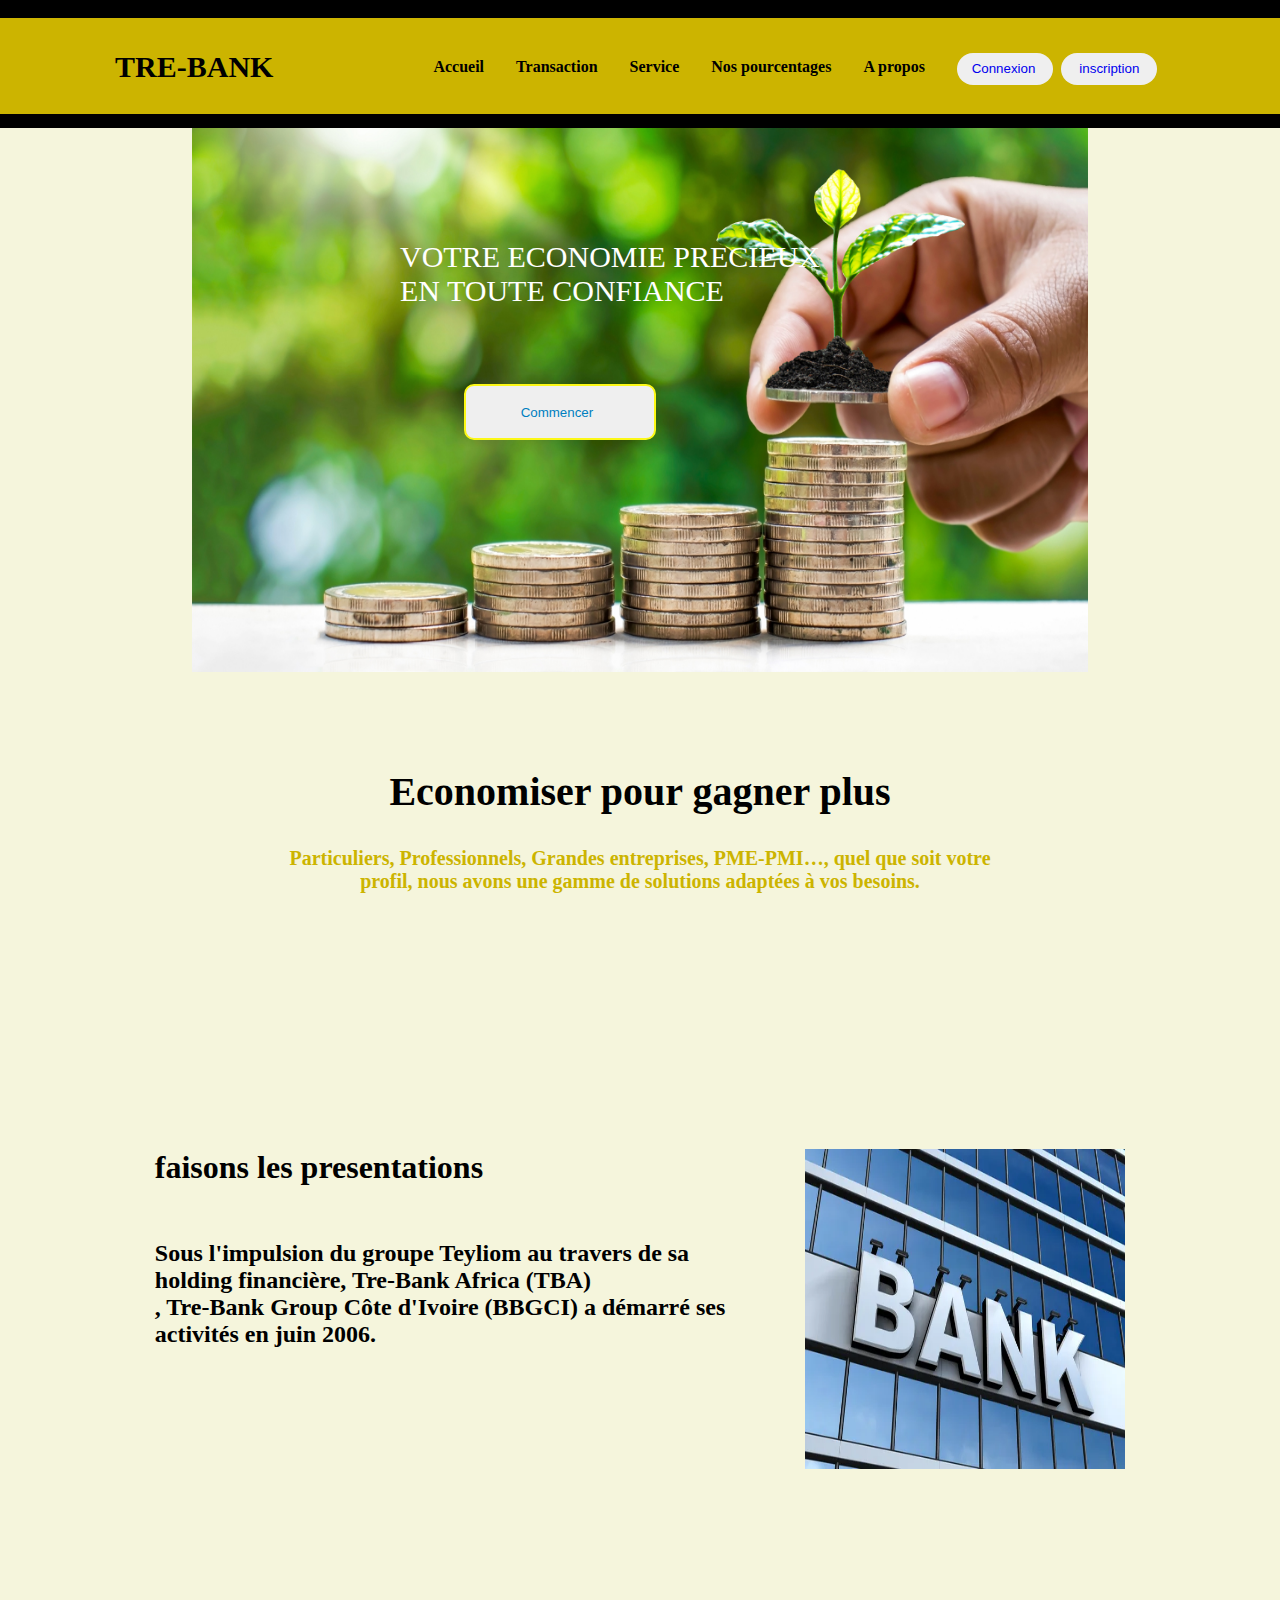
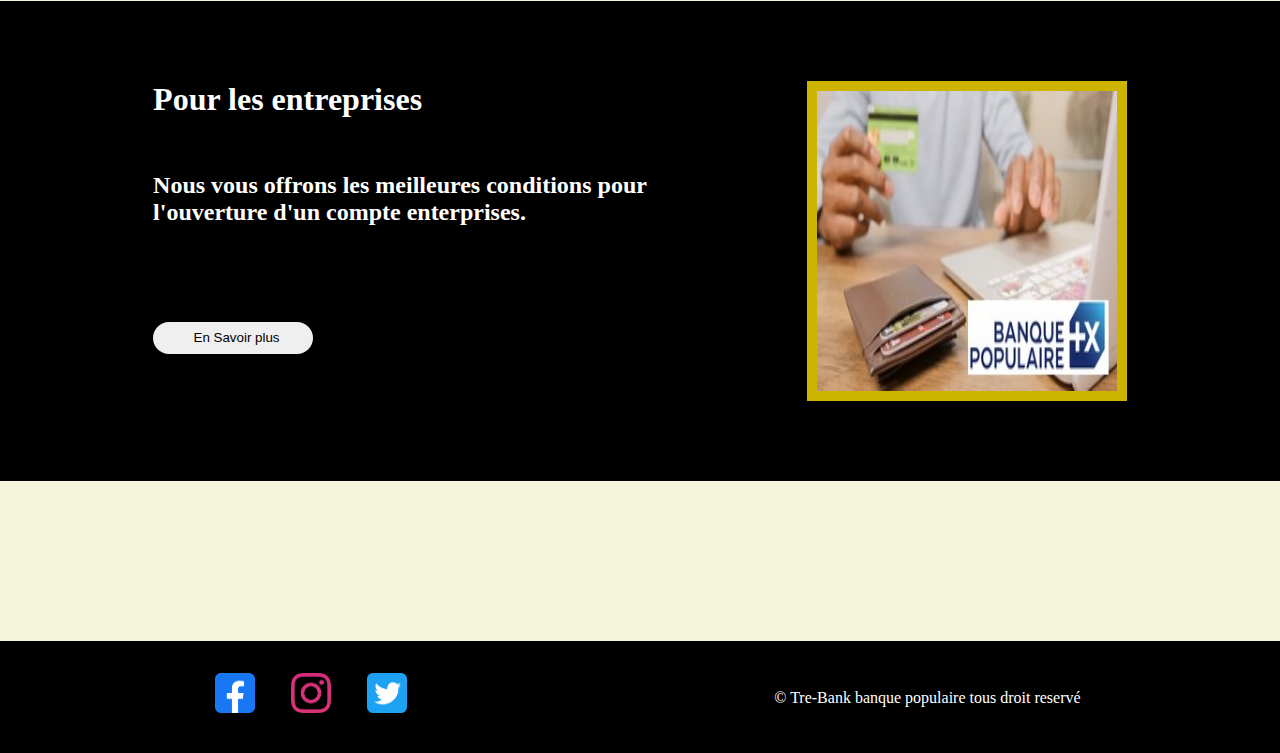
<file: index.html>
<!DOCTYPE html>
<html lang="en">
<head>
    <meta charset="UTF-8">
    <link rel="stylesheet" href="./css/accueilStyles.css">
    <title>Document</title>
</head>
<body>
    <header>

                <div>
                    <nav>
                        <div>TRE-BANK</div>
                        <ul>
                            <div class="tre">TRE-BANK</div>
                            <li><a href="./index.html">Accueil</a></li>
                            <li><a href="./index.html">Transaction</a></li>
                            <li><a href="./index.html">Service</a></li>
                            <li><a href="./index.html">Nos pourcentages</a></li>
                            <li><a href="./index.html">A propos</a></li>
                            <button><a href="./index/for.html">Connexion</a></button>
                            <button><a href="./index/formu.html">inscription</a></button>
                        </ul>
                    </nav>
                </div>
    </header>

    <div class="carre">
        <img src="./image/fin.jpeg" height="100%" width="100%" >
        <button class="claire"><a href="./index/formu.html">Commencer</a></button>
        <p>Votre Economie precieux<br> en toute confiance</p>
      </div>
      
    
     <div class="div">
        <h1>Economiser pour gagner plus</h1>
        <h4>Particuliers, Professionnels, Grandes entreprises, PME-PMI…, quel que soit votre<br> profil,
            nous avons une gamme de solutions adaptées à vos besoins.</h4>
     </div>
    
    
    
     <div class="parent1">
    
        <div class="bloque1">
                <h1>faisons les presentations</h1><br><br><br>
                <h2>Sous l'impulsion du groupe Teyliom au travers de sa<br> holding financière, Tre-Bank Africa (TBA)<br>, Tre-Bank Group Côte d'Ivoire (BBGCI) a démarré ses <br>activités en juin 2006.</h2>
        </div>
        <div class="bloque2">
            <img src="./image/bank.jpeg" class="image">
        </div>
     </div>
    
    
     <div class="parent2">
    
        <div class="bloque1">
            <h1>Pour les entreprises</h1><br><br><br>
            <h2>Nous vous offrons les meilleures conditions pour<br> l'ouverture d'un compte enterprises. </h2>
            <button class="savoir">En Savoir plus</button>
    </div>
    <div class="bloque2">
        <img src="./image/ouverture.jpeg" class="image">
    </div>
    
    
    
     </div>
    

 <footer>

    <div class="logo">
            <a href="#"><img src="./image/🦆 icon _facebook icon_.png" height="10%"width="10%"></a>
            <a href="#"><img src="./image/🦆 icon _instagram icon_.png" height="10%"width="10%"></a>
            <a href="#"><img src="./image/🦆 icon _twitter icon_.png" height="10%"width="10%"></a>
    </div>
    <div class="bank" >
        <div> &copy; Tre-Bank banque populaire tous droit reservé</div>
    </div>
    
 </footer>
  
    <script src="./js/inscription.js"></script>
</body>
</html>
</file>
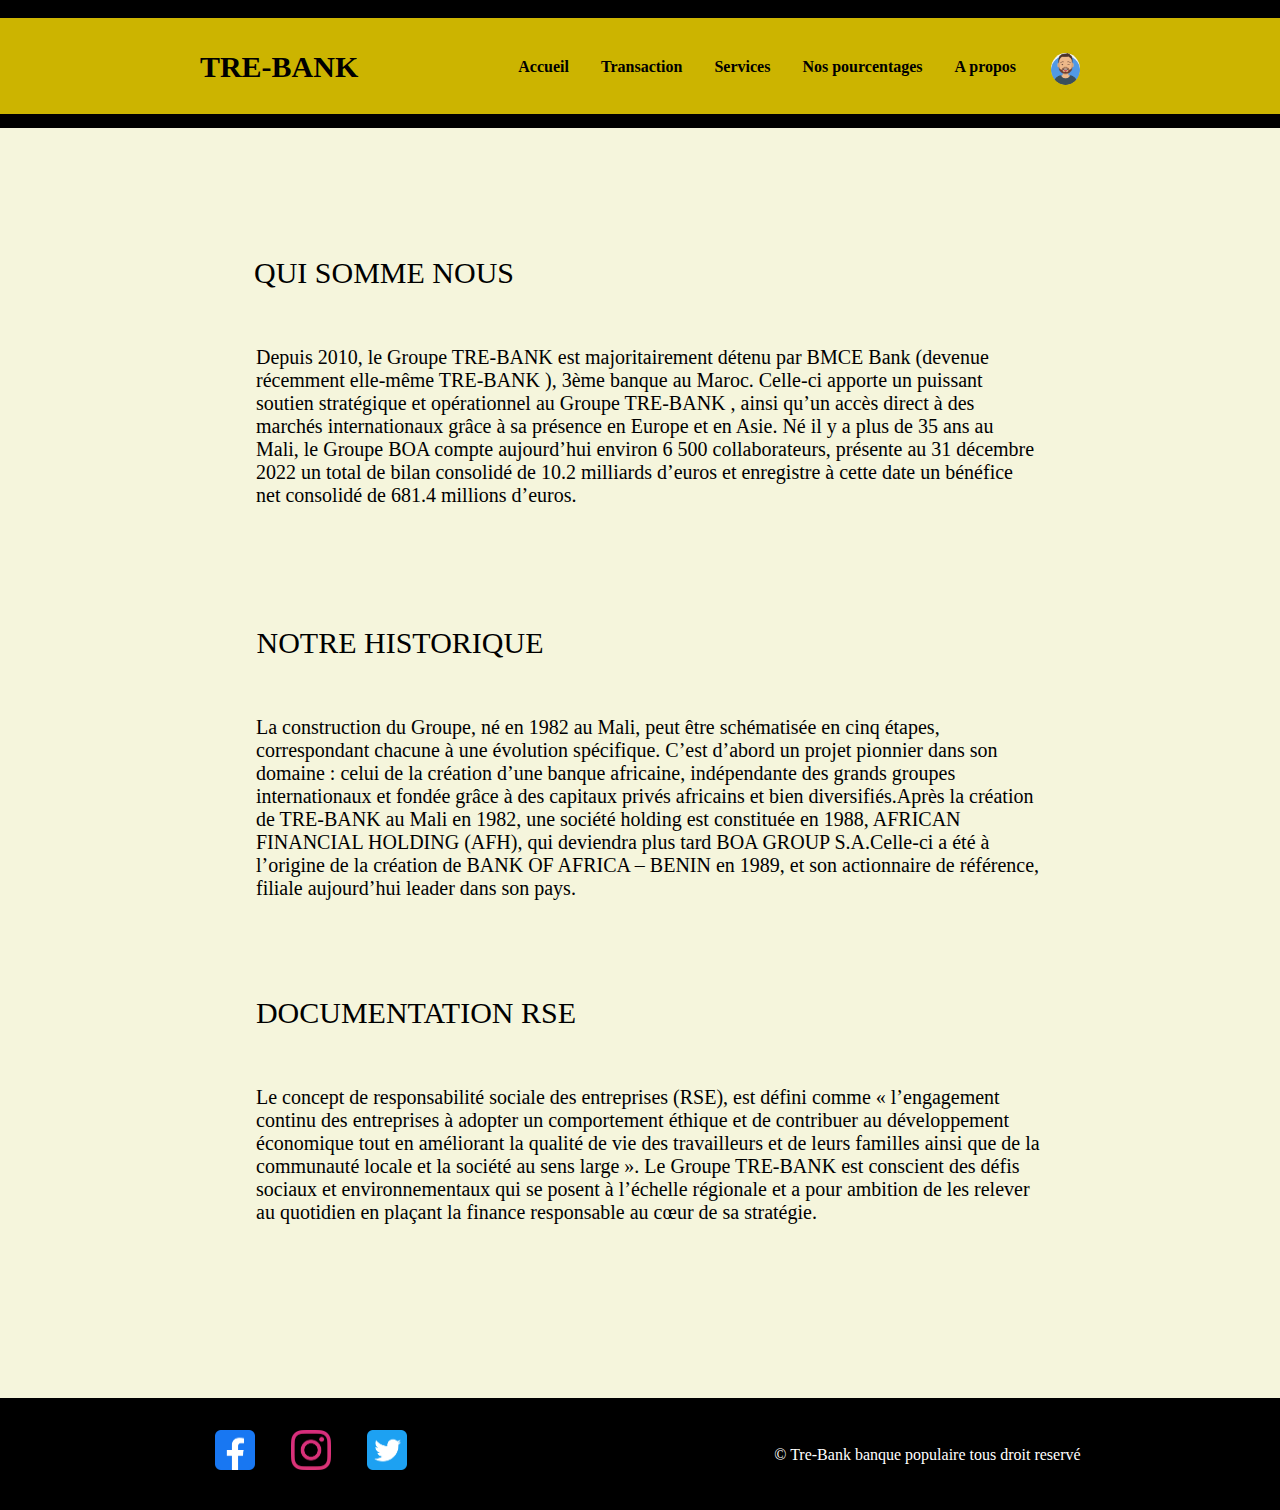
<file: index/apro.html>
<!DOCTYPE html>
<html lang="en">
<head>
    <meta charset="UTF-8">
    <link rel="stylesheet" href="../css/aproStyles.css">
    <title>Document</title>
</head>
<body>
    <header>
                <div>
                    <nav>
                        <div>TRE-BANK</div>
                        <ul>
                            <div class="tre">TRE-BANK</div>
                            <li><a href="./acc.html">Accueil</a></li>
                            <li><a href="./depot.html">Transaction</a></li>
                            <li><a href="./echo.html">Services</a></li>
                            <li><a href="./pourcent.html">Nos pourcentages</a></li>
                            <li><a href="./apro.html">A propos</a></li>
                            <a href="./profil.html"><div class="pro1" ><img src="../image/ava.png"></div></a>
                        </ul>
                    </nav>
                </div>
    </header>

    <p class="list">QUI SOMME NOUS</p>

    <div class="roi">
        <div class="bloc1"><p>Depuis 2010, le Groupe TRE-BANK  est majoritairement détenu par BMCE Bank (devenue récemment elle-même TRE-BANK ), 3ème banque au Maroc. Celle-ci apporte un puissant soutien stratégique et opérationnel au Groupe TRE-BANK , ainsi qu’un accès direct à des marchés internationaux grâce à sa présence en Europe et en Asie.
            Né il y a plus de 35 ans au Mali, le Groupe BOA compte aujourd’hui environ 6 500 collaborateurs, présente au 31 décembre 2022 un total de bilan consolidé de 10.2 milliards d’euros et enregistre à cette date un bénéfice net consolidé de 681.4 millions d’euros. </p></div>
    </div>

    <p class="list1">NOTRE HISTORIQUE</p>
    <div class="roi">
        <div class="bloc1"><p>La construction du Groupe, né en 1982 au Mali, peut être schématisée en cinq étapes, correspondant chacune à une évolution spécifique.
            C’est d’abord un projet pionnier dans son domaine : celui de la création d’une banque africaine, indépendante des grands groupes internationaux et fondée grâce à des capitaux privés africains et bien diversifiés.Après la création de TRE-BANK  au Mali en 1982, une société holding est constituée en 1988, AFRICAN FINANCIAL HOLDING (AFH), qui deviendra plus tard BOA GROUP S.A.Celle-ci a été à l’origine de la création de BANK OF AFRICA – BENIN en 1989, et son actionnaire de référence, filiale aujourd’hui leader dans son pays.</p></div>

    </div>
    <p class="list2">DOCUMENTATION RSE</p>
    <div class="roi">
        <div class="bloc1"><p>Le concept de responsabilité sociale des entreprises (RSE), est défini comme « l’engagement continu des entreprises à adopter un comportement éthique et de contribuer au développement économique tout en améliorant la qualité de vie des travailleurs et de leurs familles ainsi que de la communauté locale et la société au sens large ». Le Groupe TRE-BANK est conscient des défis sociaux et environnementaux qui se posent à l’échelle régionale et a pour ambition de les relever au quotidien en plaçant la finance responsable au cœur de sa stratégie.</p></div>  
    </div>

    <footer>
        <div class="logo">
                <a href="#"><img src="../image/🦆 icon _facebook icon_.png" height="10%"width="10%"></a>
                <a href="#"><img src="../image/🦆 icon _instagram icon_.png" height="10%"width="10%"></a>
                <a href="#"><img src="../image/🦆 icon _twitter icon_.png" height="10%"width="10%"></a>
        </div>
        <div class="bank" >
            <div> &copy; Tre-Bank banque populaire tous droit reservé</div>
        </div>
     </footer>
    
</body>
</html>
</file>
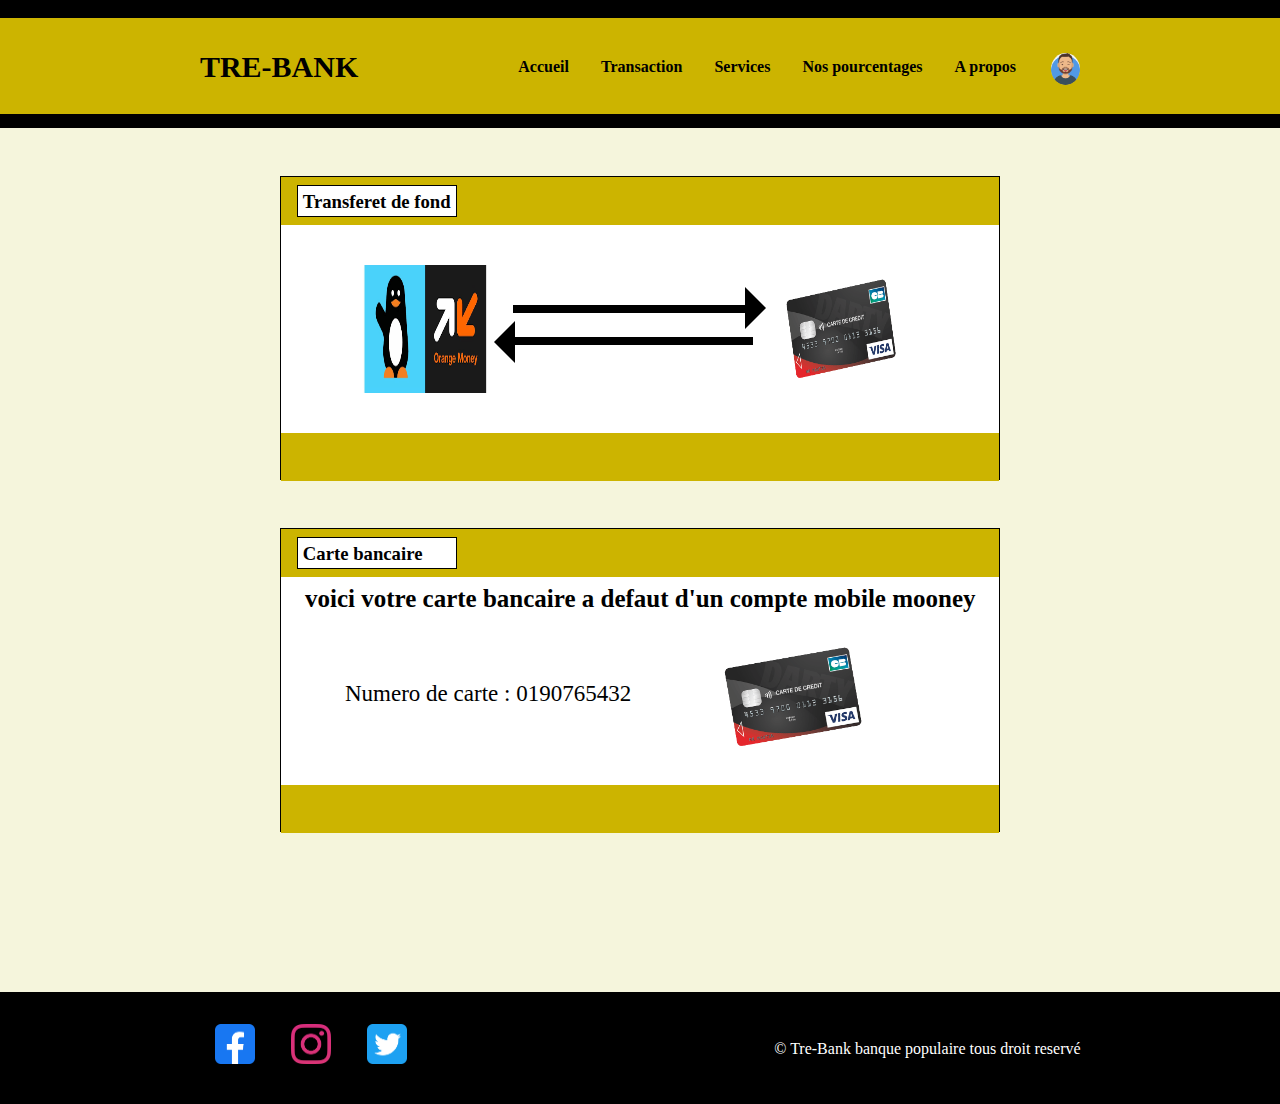
<file: index/depot.html>
<!DOCTYPE html>
<html lang="en">
<head>
    <meta charset="UTF-8">
    <link rel="stylesheet" href="../css/depotStyles.css">
    <title>Document</title>
</head>
<body>
 
    <header>
                <div>
                    <nav>
                        <div>TRE-BANK</div>
                        <ul>
                            <div class="tre">TRE-BANK</div>
                            <li><a href="./acc.html">Accueil</a></li>
                            <li><a href="./depot.html">Transaction</a></li>
                            <li><a href="./echo.html">Services</a></li>
                            <li><a href="./pourcent.html">Nos pourcentages</a></li>
                            <li><a href="./apro.html">A propos</a></li>
                            <a href="./profil.html"><div class="pro1" ><img src="../image/ava.png"></div></a>
                        </ul>
                    </nav>
                </div>
    </header>


        <div class="carte">

            <div class="carte1">

                <a href="./trans.html"><div class="orange"><img src="../image/IMG_1234.PNG" width="100%" height="100%"></div></a>
                <a href="./trans.html"><div class="orange2"><img src="../image/IMG_1233.PNG" width="100%" height="100%"></div></a>

                <div class="trait1"></div>
                <div class="trait2"></div>

                
                <div class="fleche2"></div>
                <div class="fleche3"></div>
               

                <div class="petit">
                    <div class="pe"><h3>Transferet de fond</h3> </div>
                </div>
                <div class="petit2">
                    <div class="fleche1"></div>
                </div>
            </div>

        </div>

        <div class="carte">

            <div class="carte1">
                
                <div class="petit">
                    <div class="pe"><h3>Carte bancaire</h3> </div>
                </div>
                <p class="mobile">voici votre carte bancaire a defaut d'un compte mobile mooney</p>
                <p class="numero">Numero de carte : 0190765432</p>
                <div class="orange3"><img src="../image/IMG_1234.PNG" width="100%" height="100%"></div>
                <div class="petit2"></div>
            </div>

        </div>
        <footer>
            <div class="logo">
                    <a href="#"><img src="../image/🦆 icon _facebook icon_.png" height="10%"width="10%"></a>
                    <a href="#"><img src="../image/🦆 icon _instagram icon_.png" height="10%"width="10%"></a>
                    <a href="#"><img src="../image/🦆 icon _twitter icon_.png" height="10%"width="10%"></a>
            </div>
            <div class="bank" >
                <div> &copy; Tre-Bank banque populaire tous droit reservé</div>
            </div>
         </footer>

</body>
</html>
</file>
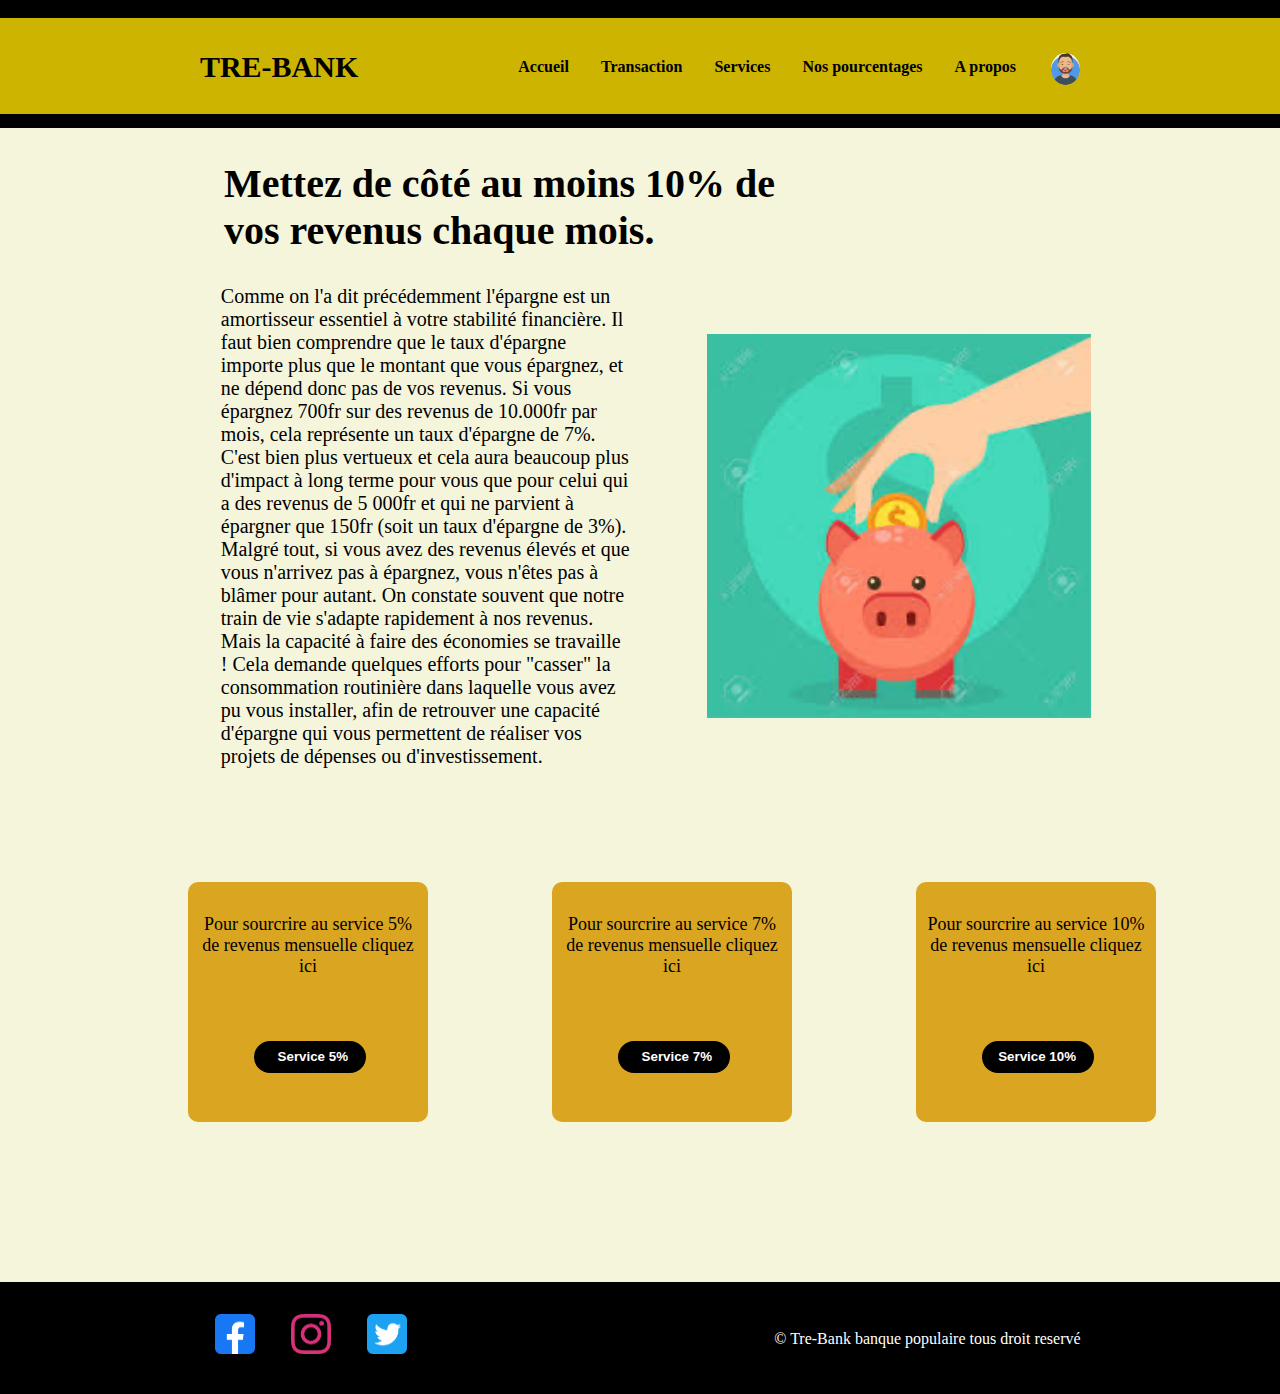
<file: index/echo.html>
<!DOCTYPE html>
<html lang="en">
<head>
    <meta charset="UTF-8">
    <link rel="stylesheet" href="../css/echoStyles.css">
    <title>Document</title>
</head>
<body>
    <header>
                <div>
                    <nav>
                        <div>TRE-BANK</div>
                        <ul>
                            <div class="tre">TRE-BANK</div>
                            <li><a href="./acc.html">Accueil</a></li>
                            <li><a href="./depot.html">Transaction</a></li>
                            <li><a href="./echo.html">Services</a></li>
                            <li><a href="./pourcent.html">Nos pourcentages</a></li>
                            <li><a href="./apro.html">A propos</a></li>
                            <a href="./profil.html"><div class="pro1" ><img src="../image/ava.png"></div></a>
                        </ul>
                    </nav>
                </div>
    </header>
    <h1>Mettez de côté au moins 10% de<br> vos revenus chaque mois.</h1>
  <div class="haut">
  
    <p class="noir">Comme on l'a dit précédemment l'épargne est un amortisseur essentiel à votre stabilité financière.
        Il faut bien comprendre que le taux d'épargne importe plus que le montant que vous épargnez, et ne dépend donc pas de vos revenus.
        Si vous épargnez 700fr sur des revenus de 10.000fr par mois, cela représente un taux d'épargne de 7%.
        C'est bien plus vertueux et cela aura beaucoup plus d'impact à long terme pour vous que pour celui qui a des revenus de 5 000fr et qui ne parvient à épargner que 150fr (soit un taux d'épargne de 3%).
        Malgré tout, si vous avez des revenus élevés et que vous n'arrivez pas à épargnez, vous n'êtes pas à blâmer pour autant. On constate souvent que notre train de vie s'adapte rapidement à nos revenus. Mais la capacité à faire des économies se travaille !
        Cela demande quelques efforts pour "casser" la consommation routinière dans laquelle vous avez pu vous installer, afin de retrouver une capacité d'épargne qui vous permettent de réaliser vos projets de dépenses ou d'investissement.</p>
        <div class="carre10">
            <img src="../image/IMG_1236.JPG" >
          </div>
  </div>

  <div class="conteneur">
        <div class="carre1"><p class="noir">Pour sourcrire au service 5%<br>de revenus mensuelle cliquez <br>ici</p> <button class="dirige"><a href="./service.html">Service 5%</a></button></div>
        <div class="carre1"><p class="noir">Pour sourcrire au service 7%<br>de revenus mensuelle cliquez <br>ici</p> <button class="dirige"><a href="./service2.html">Service 7%</a></button></div>
        <div class="carre1"><p class="noir">Pour sourcrire au service 10%<br>de revenus mensuelle cliquez <br>ici</p> <button class="dirige"><a href="./service3.html">Service 10%</a></button></div>
  </div>

  <footer>
    <div class="logo">
            <a href="#"><img src="../image/🦆 icon _facebook icon_.png" height="10%"width="10%"></a>
            <a href="#"><img src="../image/🦆 icon _instagram icon_.png" height="10%"width="10%"></a>
            <a href="#"><img src="../image/🦆 icon _twitter icon_.png" height="10%"width="10%"></a>
    </div>
    <div class="bank" >
        <div> &copy; Tre-Bank banque populaire tous droit reservé</div>
    </div>
 </footer>
    
</body>
</html>
</file>
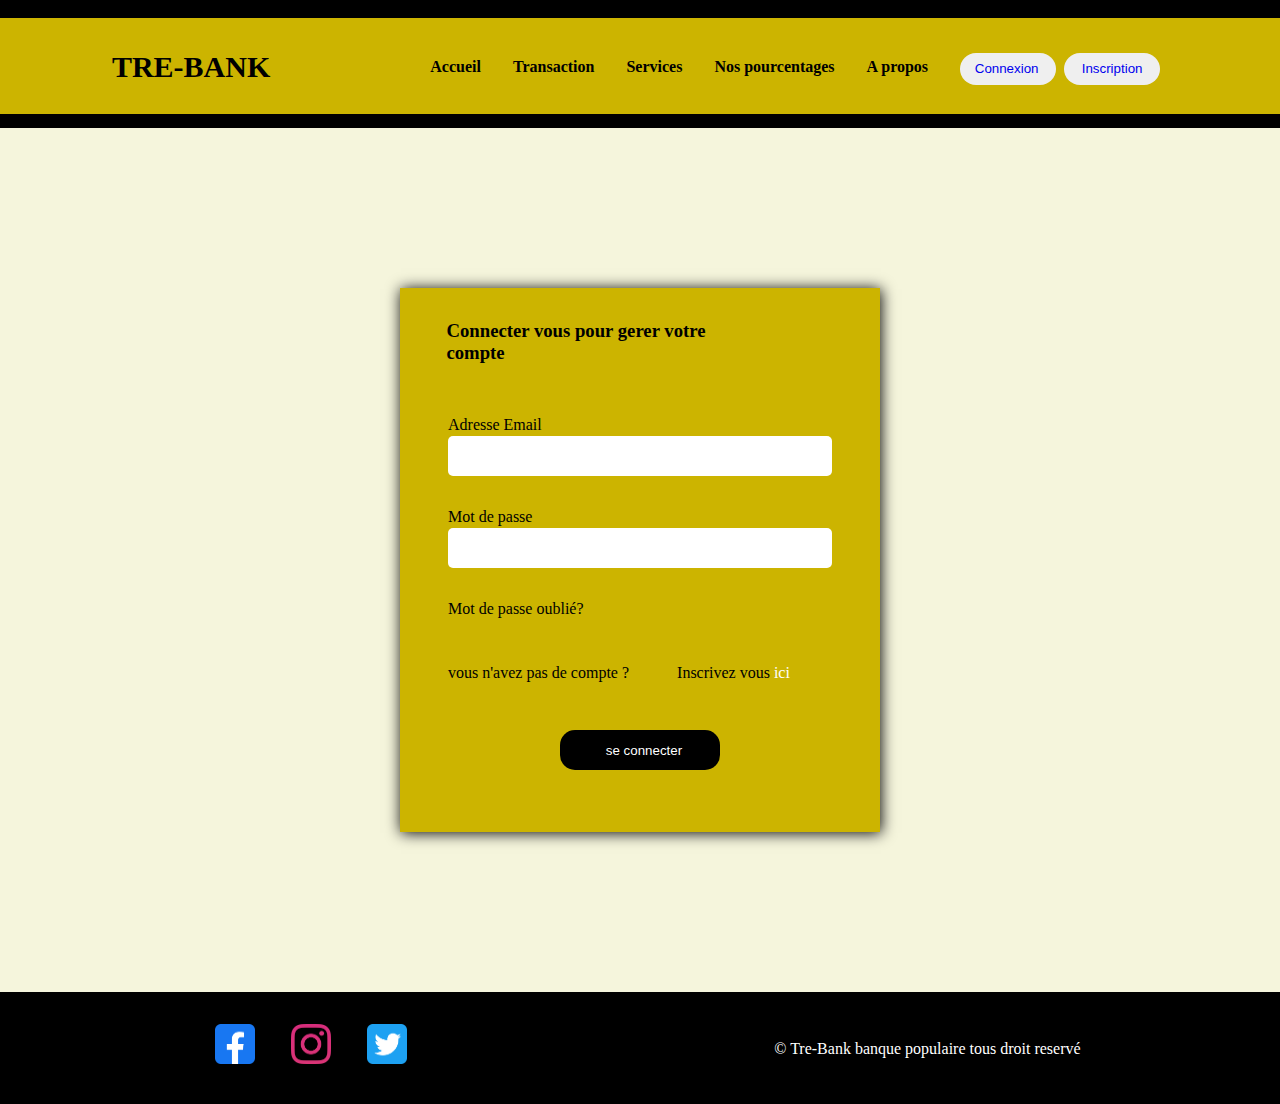
<file: index/for.html>
<!DOCTYPE html>
<html lang="en">
<head>
    <meta charset="UTF-8">
    <link rel="stylesheet" href="../css/forStyles.css">
    <title>Document</title>
</head>
<body>
    <header>
                <div>
                    <nav>
                        <div>TRE-BANK</div>
                        <ul>
                            <div class="tre">TRE-BANK</div>
                            <li><a href="../index.html">Accueil</a></li>
                            <li><a href="#">Transaction</a></li>
                            <li><a href="#">Services</a></li>
                            <li><a href="#">Nos pourcentages</a></li>
                            <li><a href="#">A propos</a></li>
                            <button><a href="./for.html">Connexion</a></button>
                            <button><a href="./formu.html">Inscription</a></button>
                        </ul>
                    </nav>
                </div>
    </header>
 <form>
        <h3>Connecter vous pour gerer votre<br> compte</h3>
    <div class="blocform">
        <label for="email">Adresse Email</label>
        <input type="text" name="email" placeholder="" id="email">
        <label for="password">Mot de passe</label>
        <input type="password" name="password" placeholder="" id="password">

        <div class="div">
            <div class="flex1">
                <p>Mot de passe oublié?</p>
                <p class="ici"></p>
            </div>
            
            <div class="flex">
                <p>vous n'avez pas de compte ?</p>
                <p class="ici">Inscrivez vous <a href="./formu.html">ici</a></p>
            </div>
            <input type="submit" value="se connecter" class="valider">
            
        </div>
    </div>
 </form>

 <footer>

    <div class="logo">
            <a href="#"><img src="../image/🦆 icon _facebook icon_.png" height="10%"width="10%"></a>
            <a href="#"><img src="../image/🦆 icon _instagram icon_.png" height="10%"width="10%"></a>
            <a href="#"><img src="../image/🦆 icon _twitter icon_.png" height="10%"width="10%"></a>
    </div>
    <div class="bank" >
        <div> &copy; Tre-Bank banque populaire tous droit reservé</div>
    </div>
 </footer>
    <script src="../js/connexion.js"></script>
</body>
</html>
</file>
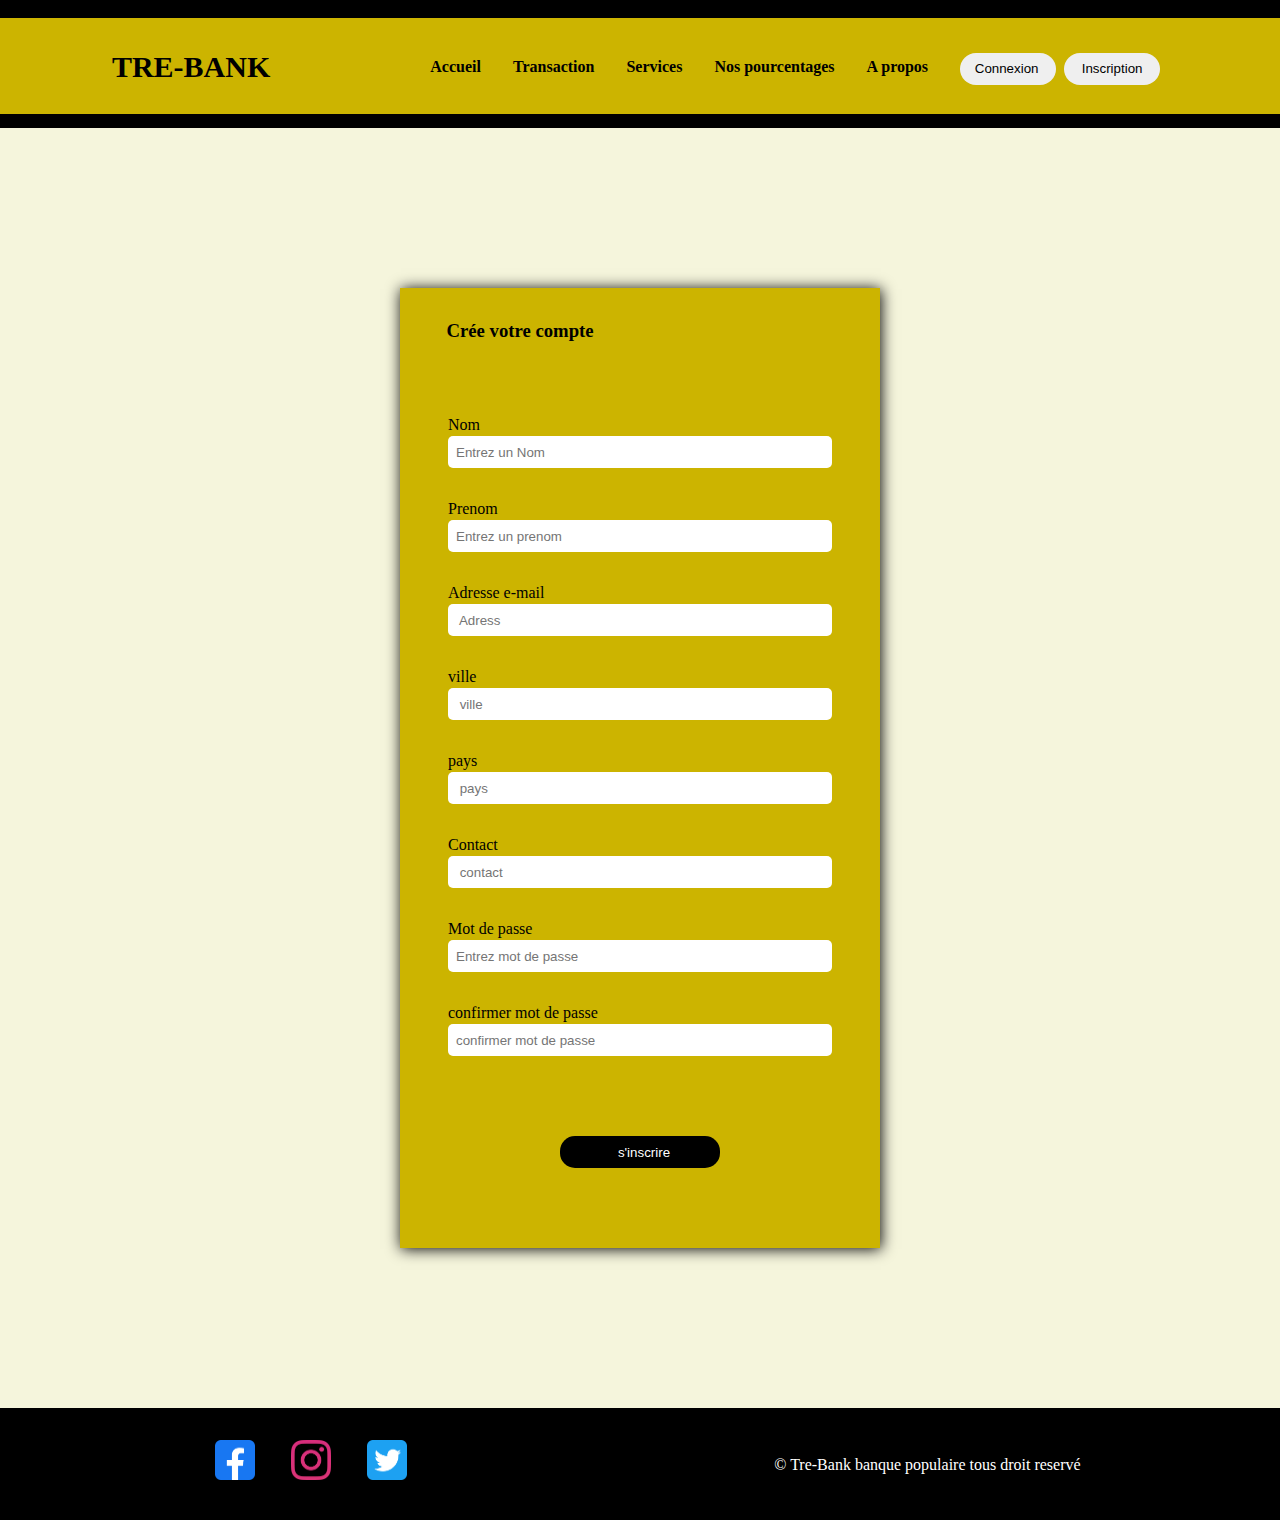
<file: index/formu.html>
<!DOCTYPE html>
<html lang="en">
<head>
    <meta charset="UTF-8">
    <link rel="stylesheet" href="../css/formuStyles.css">
    <title>Document</title>
</head>
<body>
    <header>
                <div>
                    <nav>
                        <div>TRE-BANK</div>
                        <ul>
                            <div class="tre">TRE-BANK</div>
                            <li><a href="../index.html">Accueil</a></li>
                            <li><a href="./depot.html">Transaction</a></li>
                            <li><a href="./echo.html">Services</a></li>
                            <li><a href="./pourcent.html">Nos pourcentages</a></li>
                            <li><a href="./apro.html">A propos</a></li>
                            <button><a href="./for.html">Connexion</a></button>
                            <button><a href="./formu.html">Inscription</a></button>
                        </ul>
                    </nav>
                </div>
    </header>

 <form>
        <h3>Crée votre compte</h3>
    <div class="blocform">
        <label for="nom">Nom</label>
        <input type="text" id="nom" name="nom" placeholder="Entrez un Nom">
        <label for="text">Prenom</label>
        <input type="text" name="prenom" id="prenom" placeholder="Entrez un prenom">
        <label for="email">Adresse e-mail</label>
        <input type="email" name="email" id="email" placeholder=" Adress">
        <label for="text">ville</label>
        <input type="text" name="ville" id="ville" placeholder=" ville">
        <label for="text">pays</label>
        <input type="text" name="pays" id="pays" placeholder=" pays">
        <label for="number">Contact</label>
        <input type="number" name="number" id="number" placeholder=" contact">
        <label for="motdepasse">Mot de passe</label>
        <input type="password" name="motdepasse" id="motdepasse" placeholder="Entrez mot de passe">
        <label for="confrmation">confirmer mot de passe</label>
        <input type="password" name="confirmation" id="confirmation" placeholder="confirmer mot de passe">

        <div class="div">
            
            <input type="submit" value="s'inscrire" class="valider">
            
        </div>
    </div>
 </form>

 <footer>
    <div class="logo">
            <a href="#"><img src="../image/🦆 icon _facebook icon_.png" height="10%"width="10%"></a>
            <a href="#"><img src="../image/🦆 icon _instagram icon_.png" height="10%"width="10%"></a>
            <a href="#"><img src="../image/🦆 icon _twitter icon_.png" height="10%"width="10%"></a>
    </div>
    <div class="bank" >
        <div> &copy; Tre-Bank banque populaire tous droit reservé</div>
    </div>
 </footer>
 <script src="../js/inscription.js"></script>
</body>
</html>
</file>
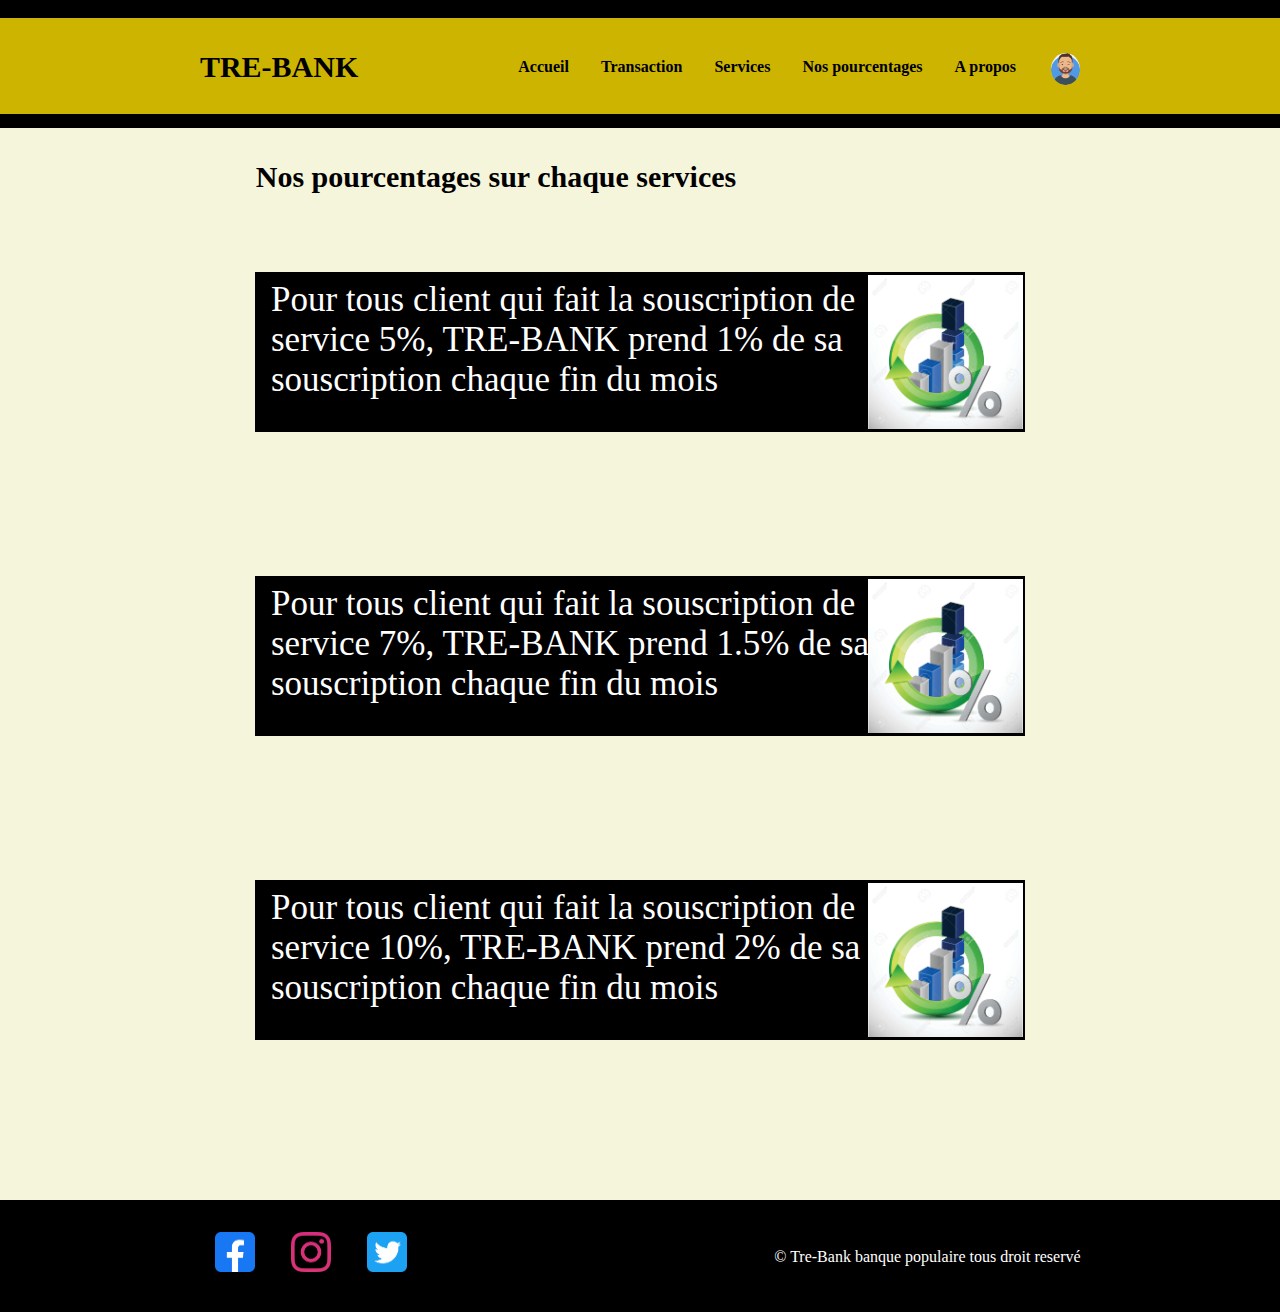
<file: index/pourcent.html>
<!DOCTYPE html>
<html lang="en">
<head>
    <meta charset="UTF-8">
    <link rel="stylesheet" href="../css/pourcentStyles.css">
    <title>Document</title>
</head>
<body>
    <header>
                <div>
                    <nav>
                        <div>TRE-BANK</div>
                        <ul>
                            <div class="tre">TRE-BANK</div>
                            <li><a href="./acc.html">Accueil</a></li>
                            <li><a href="./depot.html">Transaction</a></li>
                            <li><a href="./echo.html">Services</a></li>
                            <li><a href="./pourcent.html">Nos pourcentages</a></li>
                            <li><a href="./apro.html">A propos</a></li>
                            <a href="./profil.html"><div class="pro1" ><img src="../image/ava.png"></div></a>
                        </ul>
                    </nav>
                </div>
    </header>

<div class="depla">
    <p class="list">Nos pourcentages sur chaque services</p>
</div>
    
    <div class="roi">
        <div class="bloc1"><p class="noir">Pour tous  client qui fait la souscription de<br> service  5%,  TRE-BANK prend 1%
            de sa<br> souscription chaque fin du mois </p></div>
        <div class="carre">
            <img src="../image/image.jpeg" >
        </div>
        
    </div>

    <div class="roi">
        <div class="bloc1"><p class="noir">Pour tous  client qui fait la souscription de<br> service  7%,  TRE-BANK prend 1.5%
            de sa<br> souscription chaque fin du mois </p></div>
        <div class="carre">
            <img src="../image/image.jpeg" >
        </div>
        
    </div>

    <div class="roi">
        <div class="bloc1"><p class="noir">Pour tous  client qui fait la souscription de<br> service  10%,  TRE-BANK prend 2%
            de sa<br> souscription chaque fin du mois </p></div>
        <div class="carre">
            <img src="../image/image.jpeg" >
        </div>
        
    </div>
    <footer>
        <div class="logo">
                <a href="#"><img src="../image/🦆 icon _facebook icon_.png" height="10%"width="10%"></a>
                <a href="#"><img src="../image/🦆 icon _instagram icon_.png" height="10%"width="10%"></a>
                <a href="#"><img src="../image/🦆 icon _twitter icon_.png" height="10%"width="10%"></a>
        </div>
        <div class="bank" >
            <div> &copy; Tre-Bank banque populaire tous droit reservé</div>
        </div>
     </footer>
    
</body>
</html>
</file>
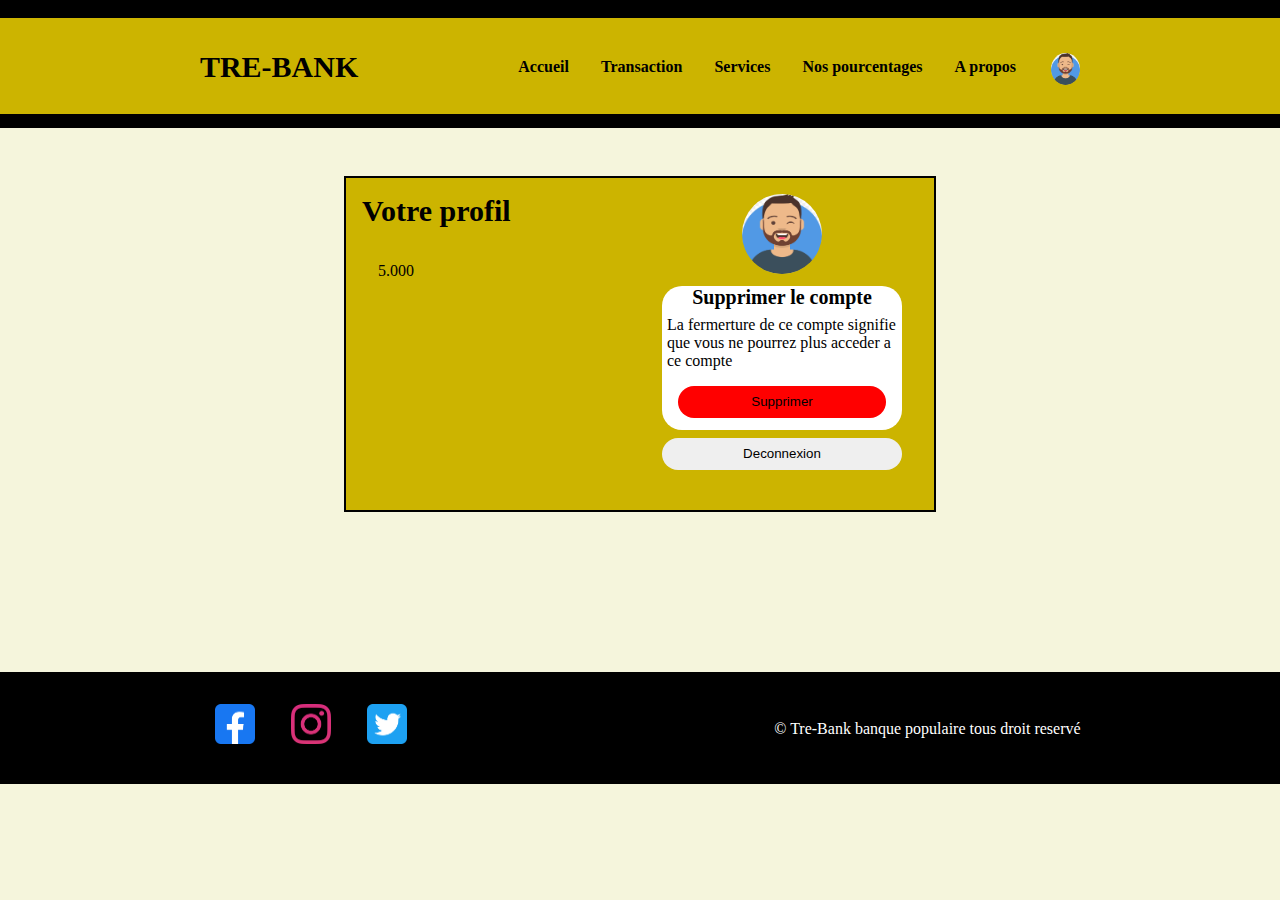
<file: index/profil.html>
<!DOCTYPE html>
<html lang="en">
<head>
    <meta charset="UTF-8">
    <link rel="stylesheet" href="../css/profilStyles.css">
    <title>Document</title>
    <script defer src="../js/profil.js"></script>
</head>
<body>
    <header>
                <div>
                    <nav>
                        <div>TRE-BANK</div>
                        <ul>
                            <div class="tre">TRE-BANK</div>
                            <li><a href="./acc.html">Accueil</a></li>
                            <li><a href="./depot.html">Transaction</a></li>
                            <li><a href="./echo.html">Services</a></li>
                            <li><a href="./pourcent.html">Nos pourcentages</a></li>
                            <li><a href="./apro.html">A propos</a></li>
                            <a href="./profil.html"><div class="pro1" ><img src="../image/ava.png"></div></a>
                        </ul>
                    </nav>
                </div>
    </header>
  
<div class="parent">

    <div class="roi">
        <div class="bloc1">
            
            <p class="profil">Votre profil</p><br>

            <div class="bar">
            <p class="nom"></p>
                <p class="prenom"></p>
                <p class="email"></p>
                <p class="">5.000</p>
            </div>   
        </div>
        <div class="bloc2">
            <img class="prof" src="../image/ava.png">
            <div class="suppri"><p class="grand">Supprimer le compte</p><p class="petit">La fermerture de ce compte signifie<br>que vous ne pourrez plus acceder a ce compte</p><button class="supp">Supprimer</button></div>
            <button onclick="deconnexion()">Deconnexion</button>
        </div>
        
    </div>
    </div>
</div>
<footer>
    <div class="logo">
            <a href="#"><img src="../image/🦆 icon _facebook icon_.png" height="10%"width="10%"></a>
            <a href="#"><img src="../image/🦆 icon _instagram icon_.png" height="10%"width="10%"></a>
            <a href="#"><img src="../image/🦆 icon _twitter icon_.png" height="10%"width="10%"></a>
    </div>
    <div class="bank" >
        <div> &copy; Tre-Bank banque populaire tous droit reservé</div>
    </div>
 </footer>
    
</body>
</html>
</file>
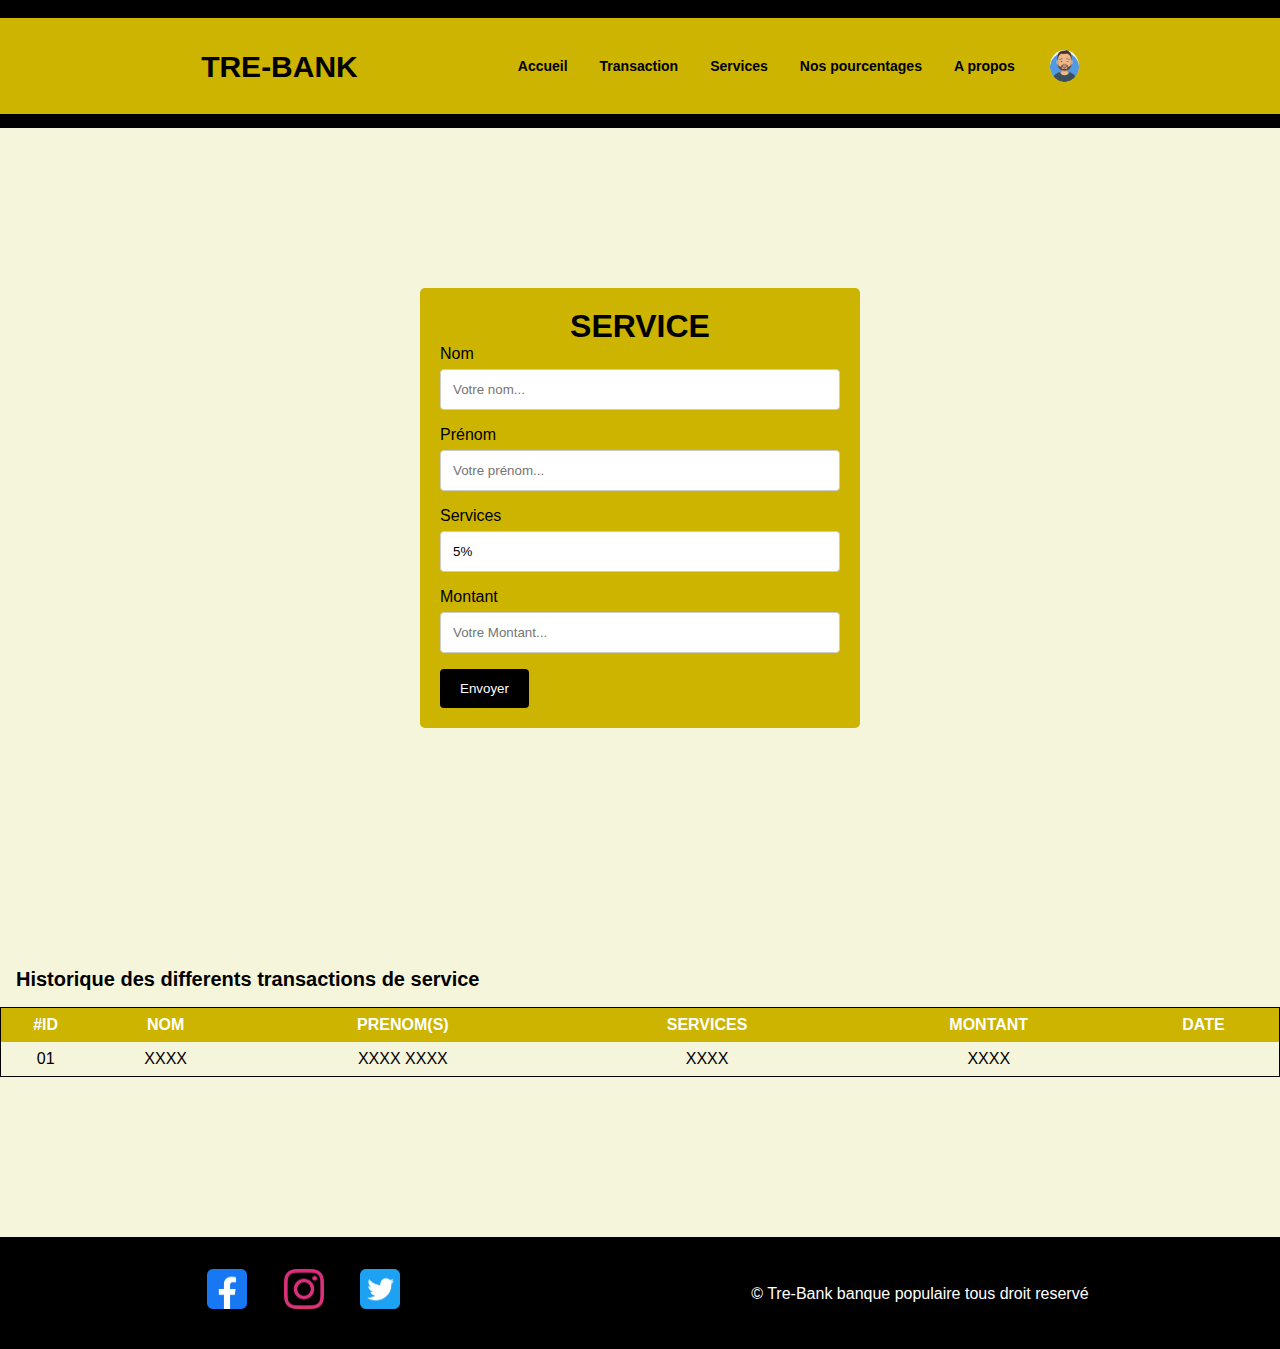
<file: index/service.html>
<!DOCTYPE html>
<html lang="en">
<head>
    <meta charset="UTF-8">
    <link rel="stylesheet" href="../css/serviceStyles.css">
    <title>Document</title>
</head>
<body>
    <header>
                <div>
                    <nav>
                        <div>TRE-BANK</div>
                        <ul>
                            <div class="tre">TRE-BANK</div>
                            <li><a href="./acc.html">Accueil</a></li>
                            <li><a href="./depot.html">Transaction</a></li>
                            <li><a href="./echo.html">Services</a></li>
                            <li><a href="./pourcent.html">Nos pourcentages</a></li>
                            <li><a href="./apro.html">A propos</a></li>
                            <a href="./profil.html"><div class="pro1" ><img src="../image/ava.png"></div></a>
                        </ul>
                    </nav>
                </div>
    </header>
    <div class="container">
        <h1>SERVICE</h1>
        <form action="#!">
          <label for="nom">Nom</label>
          <input type="text" id="nom" placeholder="Votre nom...">

          <label for="prenom">Prénom</label>
          <input type="text" id="prenom" name="prenom" placeholder="Votre prénom...">

          <label for="nationalite">Services</label>
          <input type="text" id="nationalite" name="nationalite" placeholder="Votre nationalite..." value="5%">

          <label for="specialite">Montant</label>
          <input type="" id="specialite" name="specialite" placeholder="Votre Montant...">

          <input type="button" value="Envoyer">
        </form>
      </div>

      <div>
        <p class="fond">Historique des differents transactions de service</p>
      </div>

    <table>
      <thead>
        <tr>
          <th>#ID</th>
          <th>NOM</th>
          <th>PRENOM(S)</th>
          <th>SERVICES</th>
          <th>MONTANT</th>
          <th>DATE</th>
        </tr>
      </thead>
      <tbody>
        <tr id="01">
          <td data-title="N°">01</td>
          <td data-title="NOM">XXXX</td>
          <td data-title="PRENOM">XXXX XXXX</td>
          <td data-title="NATIONALITE">XXXX</td>
          <td data-title="SPECIALITE">XXXX</td>
         
        </tr>

      </tbody>
    </table>
    <footer>
        <div class="logo">
                <a href="#"><img src="../image/🦆 icon _facebook icon_.png" height="10%"width="10%"></a>
                <a href="#"><img src="../image/🦆 icon _instagram icon_.png" height="10%"width="10%"></a>
                <a href="#"><img src="../image/🦆 icon _twitter icon_.png" height="10%"width="10%"></a>
        </div>
        <div class="bank" >
            <div> &copy; Tre-Bank banque populaire tous droit reservé</div>
        </div>
     </footer>
      
  </body>
  <script src="../js/services.js"></script>
</html>
</file>
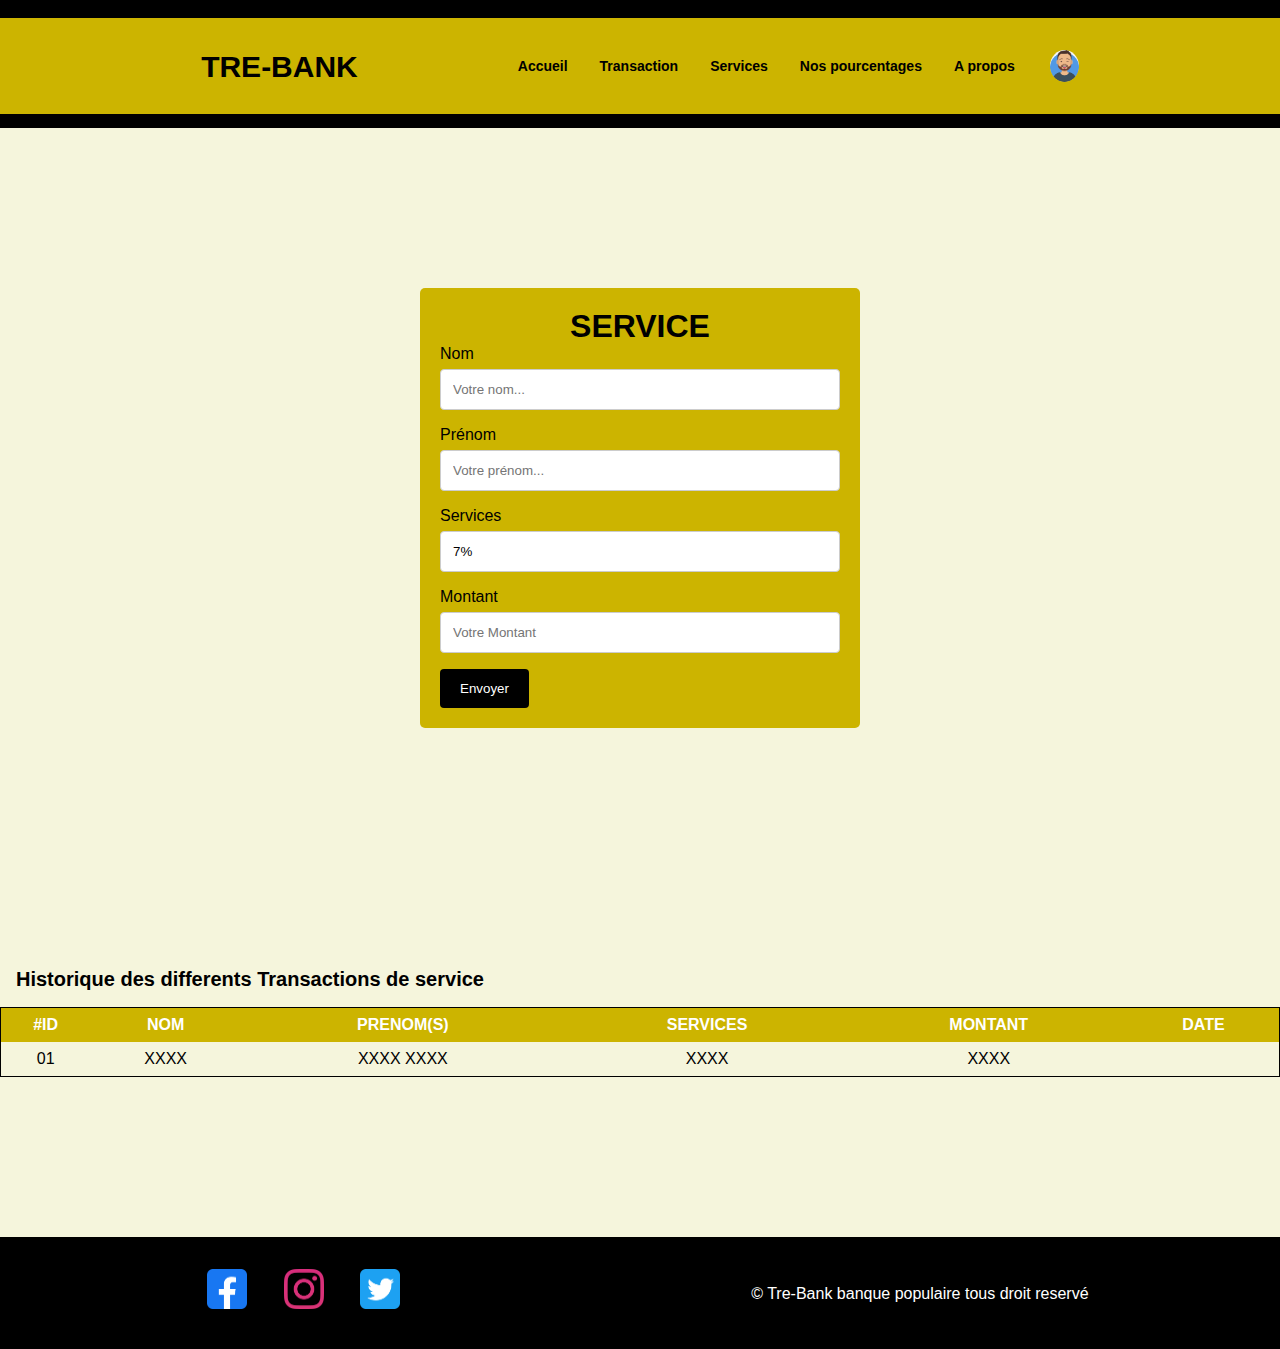
<file: index/service2.html>
<!DOCTYPE html>
<html lang="en">
<head>
    <meta charset="UTF-8">
    <link rel="stylesheet" href="../css/service2Styles.css">
    <title>Document</title>
</head>
<body>
    <header>

                <div>
                    <nav>
                        <div>TRE-BANK</div>
                        <ul>
                            <div class="tre">TRE-BANK</div>
                            <li><a href="./acc.html">Accueil</a></li>
                            <li><a href="./depot.html">Transaction</a></li>
                            <li><a href="./echo.html">Services</a></li>
                            <li><a href="./pourcent.html">Nos pourcentages</a></li>
                            <li><a href="./apro.html">A propos</a></li>
                            <a href="./profil.html"><div class="pro1" ><img src="../image/ava.png"></div></a>
                        </ul>
                    </nav>
                </div>
    </header>

    <body>
        <div class="container">
            <h1>SERVICE</h1>
            <form action="#!">
              <label for="nom">Nom</label>
              <input type="text" id="nom" placeholder="Votre nom...">
    
              <label for="prenom">Prénom</label>
              <input type="text" id="prenom" name="prenom" placeholder="Votre prénom...">
    
              <label for="nationalite">Services</label>
              <input type="text" id="Service" name="nationalite" placeholder="Votre nationalite..." value="7%">
    
              <label for="specialite">Montant</label>
              <input type="number" id="specialite" name="specialite" placeholder="Votre Montant">
              
          
              <input type="button" value="Envoyer">
            </form>
          </div>

          <div>
            <p class="fond">Historique des differents Transactions de service</p>
          </div>
        <table>
          <thead>
            <tr>
              <th>#ID</th>
              <th>NOM</th>
              <th>PRENOM(S)</th>
              <th>SERVICES</th>
              <th>MONTANT</th>
              <th>DATE</th>
            </tr>
          </thead>
          <tbody>
            <tr id="01">
              <td data-title="N°">01</td>
              <td data-title="NOM">XXXX</td>
              <td data-title="PRENOM">XXXX XXXX</td>
              <td data-title="NATIONALITE">XXXX</td>
              <td data-title="SPECIALITE">XXXX</td>
             
            </tr>

          </tbody>
        </table>
    <footer>
    
        <div class="logo">
                <a href="#"><img src="../image/🦆 icon _facebook icon_.png" height="10%"width="10%"></a>
                <a href="#"><img src="../image/🦆 icon _instagram icon_.png" height="10%"width="10%"></a>
                <a href="#"><img src="../image/🦆 icon _twitter icon_.png" height="10%"width="10%"></a>
        </div>
        <div class="bank" >
            <div> &copy; Tre-Bank banque populaire tous droit reservé</div>
        </div>
        
    
            
    
     </footer>
      
    </body>
    <script src="../js/service2.js"></script>
    </html>
</file>
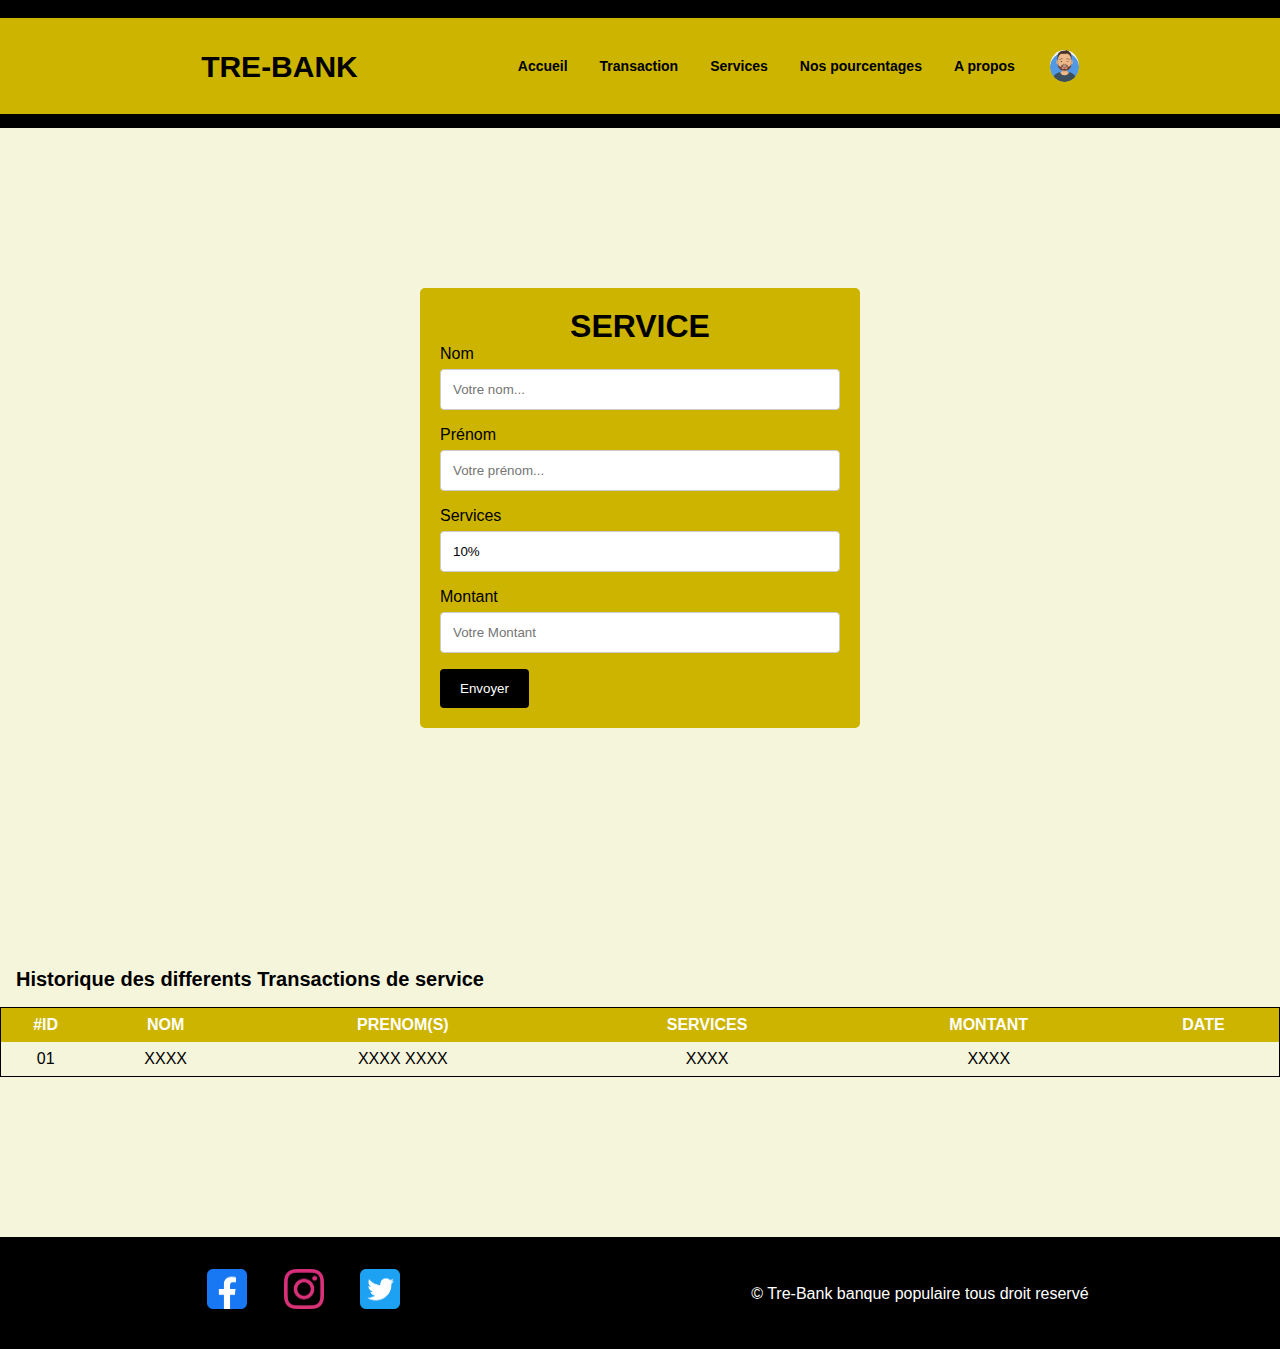
<file: index/service3.html>
<!DOCTYPE html>
<html lang="en">
<head>
    <meta charset="UTF-8">
    <link rel="stylesheet" href="../css/service3Styles.css">
    <title>Document</title>
</head>
<body>
    <header>

                <div>
                    <nav>
                        <div>TRE-BANK</div>
                        <ul>
                            <div class="tre">TRE-BANK</div>
                            <li><a href="./acc.html">Accueil</a></li>
                            <li><a href="./depot.html">Transaction</a></li>
                            <li><a href="./echo.html">Services</a></li>
                            <li><a href="./pourcent.html">Nos pourcentages</a></li>
                            <li><a href="./apro.html">A propos</a></li>
                            <a href="./profil.html"><div class="pro1" ><img src="../image/ava.png"></div></a>
                        </ul>
                    </nav>
                </div>
    </header>

    <body>
        <div class="container">
            <h1>SERVICE</h1>
            <form action="#!">
              <label for="nom">Nom</label>
              <input type="text" id="nom" placeholder="Votre nom...">
    
              <label for="prenom">Prénom</label>
              <input type="text" id="prenom" name="prenom" placeholder="Votre prénom...">
    
              <label for="nationalite">Services</label>
              <input type="text" id="Service" name="nationalite" placeholder="Votre nationalite..." value="10%">
    
              <label for="specialite">Montant</label>
              <input type="number" id="specialite" name="specialite" placeholder="Votre Montant">
              
          
              <input type="button" value="Envoyer">
            </form>
          </div>
          

          <div>
            <p class="fond">Historique des differents Transactions de service</p>
          </div>
        <table>
          <thead>
            <tr>
              <th>#ID</th>
              <th>NOM</th>
              <th>PRENOM(S)</th>
              <th>SERVICES</th>
              <th>MONTANT</th>
              <th>DATE</th>
            </tr>
          </thead>
          <tbody>
            <tr id="01">
              <td data-title="N°">01</td>
              <td data-title="NOM">XXXX</td>
              <td data-title="PRENOM">XXXX XXXX</td>
              <td data-title="NATIONALITE">XXXX</td>
              <td data-title="SPECIALITE">XXXX</td>
              
            </tr>

          </tbody>
        </table>
      
    <footer>
        <div class="logo">
                <a href="#"><img src="../image/🦆 icon _facebook icon_.png" height="10%"width="10%"></a>
                <a href="#"><img src="../image/🦆 icon _instagram icon_.png" height="10%"width="10%"></a>
                <a href="#"><img src="../image/🦆 icon _twitter icon_.png" height="10%"width="10%"></a>
        </div>
        <div class="bank" >
            <div> &copy; Tre-Bank banque populaire tous droit reservé</div>
        </div>

     </footer>      
    </body>
    <script src="../js/Service3.js"></script>
    </html>
</file>
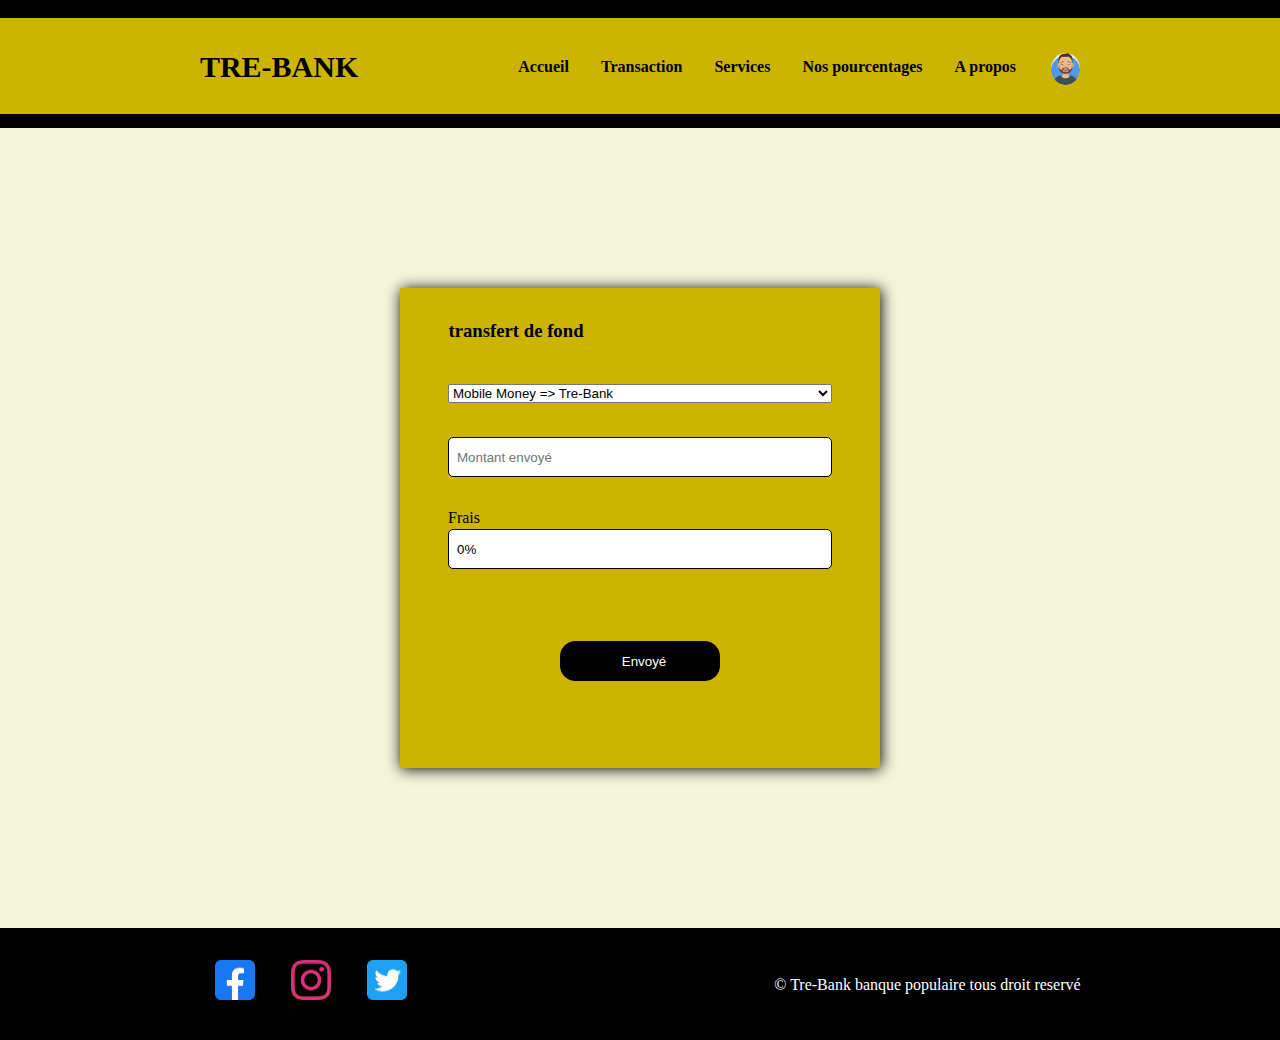
<file: index/trans.html>
<!DOCTYPE html>
<html lang="en">
<head>
    <meta charset="UTF-8">
    <link rel="stylesheet" href="../css/transStyles.css">
    <title>Document</title>
</head>
<body>
    <header>
                <div>
                    <nav>
                        <div>TRE-BANK</div>
                        <ul>
                            <div class="tre">TRE-BANK</div>
                            <li><a href="./acc.html">Accueil</a></li>
                            <li><a href="./depot.html">Transaction</a></li>
                            <li><a href="./echo.html">Services</a></li>
                            <li><a href="./pourcent.html">Nos pourcentages</a></li>
                            <li><a href="./apro.html">A propos</a></li>
                            <a href="../index/profil.html"><div class="pro1" ><img src="../image/ava.png"></div></a>
                        </ul>
                    </nav>
                </div>
    </header>
 <form>

        <h3>transfert de fond</h3>
    <div class="blocform">
        
        <select id="choix">
            <option value="Mobile Money => Tre-Bank">Mobile Money => Tre-Bank</option>
            <option value="Tre-Bank => Mobile Money">Tre-Bank => Mobile Money</option>
        </select>

        <label for="number"></label>
        <input type="number" name="number" placeholder="Montant envoyé" id="number">


        <label for="pourcentages">Frais</label>
        <input type="text" name="nom" placeholder="0%" value="0%" id="pourcentages">
        <div class="div">

            <input type="submit" value="Envoyé"  id="submit" >
            
        </div>
    </div>
 </form>

 <footer>

    <div class="logo" id="logos">
            <a href="#"><img src="../image/🦆 icon _facebook icon_.png" height="10%"width="10%"></a>
            <a href="#"><img src="../image/🦆 icon _instagram icon_.png" height="10%"width="10%"></a>
            <a href="#"><img src="../image/🦆 icon _twitter icon_.png" height="10%"width="10%"></a>
    </div>
    <div class="bank" >
        <div> &copy; Tre-Bank banque populaire tous droit reservé</div>
    </div>
 </footer>
 <scriptl></script>
</body>
</html>
</file>
<file: css/accueilStyles.css>
*{
    margin: 0px;
    padding:0px;
    box-sizing: border-box;
}
body{
    width: 100%;
    height: 65%;
    background-color: beige;
}

header{
    height: 8rem;
    width: 100%;
    background-color: black;
}

p{
    position: absolute;
    color: white;
    margin-left: 7rem;
    margin-top: 2rem;  
}

.tre{
    margin-right: 10rem;
    margin-top: 2rem;
    font-weight: bold;
    font-size: 30px; 
    }
header ul{
    display: flex;
    justify-content: center;
    list-style: none;
    height: 6rem;
    width: 100%;
    margin-right: 4rem;
    background-color: rgb(204, 180, 0);
    font-weight: bold;
}
header ul li{
    margin-right: 2rem;
    margin-top: 2.5rem;
}
header ul li a{
    color:black;
    text-decoration: none;
}

header a:hover{
    text-decoration-line: underline;
    text-decoration-color: black;
    text-decoration-style:solid;
}
header a:visited{
    text-decoration-line: underline;
    color: black;
}

button a{
    text-decoration: none;
    margin-right: 1.1rem;
    margin-top: .5rem;   
}

button{
    display: flex;
    border: none;
    height: 2rem;
    width: 6rem;
    margin-top: 2.2rem;
    border-radius: 50px;
    justify-content: right;
    margin-right: 0.5rem;
}

.carre button{
    display: flex;
    position: absolute;
    margin-top: 16rem;
    margin-left: 17rem;
    height: 3.5rem;
    width: 12rem;
    padding-right: 2.7rem;
    padding-top: .7rem;
    border-radius: 10px;
    border: none;
    border: 2px solid rgb(252, 248, 23);   
}

.carre button a{
    color: rgb(0, 127, 191);
}

.carre{
    height: 34rem;
    width: 70%;
    display: flex;
    margin-left: 15%;
}
.carre p{
    margin-left: 2rem;
    font-size:30px;
    position: absolute;
    margin-left: 13rem;
    margin-top: 7rem;
    text-transform: uppercase;
}

.div{
    text-align: center;
    margin-top: 6rem;
}

.div h4{
    font-size: 20px;
    margin-top: 2rem;
    margin-bottom: -2rem;
    color:rgb(204, 180, 0);
}
.div h1{

    font-size: 40px;
    margin-top: 2rem;
}
footer{
    height:7rem;
    width: 100%;
    background-color: black;
    margin-top: 10rem;
    display: flex;
    justify-content: center;
    justify-content:space-around ;
}

footer .logo{

margin-top: -1rem;
}
footer .logo img{
    margin-left: 2rem;
    height: 40px;
    width: 40px;
    margin-top: 3rem;
}

.bank{
    color: white;
    margin-top: 3rem;
    margin-right: 1rem;
   
}
.image{
    height: 20rem;
    width: 20rem;
    margin-left: 5rem;

}

.parent1{
    display: flex;
    margin-top: 18rem;
    justify-content: center;
    
}

.parent2{
    display: flex;
    margin-top: 8rem;
    justify-content: center;
    background-color: black;
    height: 30rem;
    
}
.parent2 .image{
    height: 20rem;
    width: 20rem;
    margin-top: 5rem;
    margin-left:10rem;
    border:10px solid rgb(204, 180, 0); 
}
.parent2 .bloque1{
    color: white;
    margin-top: 5rem;
}

.savoir{
    margin-top: 6rem;
    width: 10rem;
}

.bloque1 .savoir{
    padding-right: 2.1rem;
    padding-top: 0.5rem;
}
</file>
<file: css/aproStyles.css>
*{
    margin: 0px;
    padding:0px;
    box-sizing: border-box;
}
body{
    width: 100%;
    height: 65%;
    background-color: beige;
}

header{
    height: 8rem;
    width: 100%;
    background-color: black;
}

.tre{
    margin-right: 10rem;
    margin-top: 2rem;
    font-weight: bold;
    font-size: 30px;
    }


header ul{
    display: flex;
    justify-content: center;
    list-style: none;
    height: 6rem;
    width: 100%;
    margin-right: 4rem;
    background-color: rgb(204, 180, 0);
    font-weight: bold;
    /*padding-left: 2rem;*/
}
header ul li{
    margin-right: 2rem;
    margin-top: 2.5rem;
}
header ul li a{
    color:black;
    text-decoration: none;
}

header a:hover{
    text-decoration-line: underline;
    text-decoration-color: black;
    text-decoration-style:solid;
}
header a:visited{
    text-decoration-line: underline;
    color: black;
}

button a{
    text-decoration: none;
    margin-right: 1.1rem;
    margin-top: .5rem;   
}

button{
    display: flex;
    border: none;
    height: 2rem;
    width: 6rem;
    margin-top: 0.5rem;
    border-radius: 50px;
    justify-content: right;
}

.carre button{
    display: flex;
    position: absolute;
    margin-top: 16rem;
    margin-left: 17rem;
    height: 3.5rem;
    width: 12rem;
    padding-right: 2.7rem;
    padding-top: .7rem;
    border-radius: 10px;
    border: none;
    border: 2px solid rgb(252, 248, 23);   
}

.carre button a{
    color: rgb(0, 127, 191);
}

.carre{
    height: 34rem;
    width: 70%;
    display: flex;
    margin-left: 15%;
}
.carre p{
    margin-left: 2rem;
    font-size:30px;
    position: absolute;
    margin-left: 13rem;
    margin-top: 7rem;
    text-transform: uppercase;
    
}
nav .pro1{
    display: flex;
    border: none;
    height: 2rem;
    width: 2rem;
    margin-top: 2.2rem;
    border-radius: 50px;
    justify-content: right;
}

nav img{
    border-radius: 50%;
}


.div{
    text-align: center;
    margin-top: 6rem;
}

.div h4{
    font-size: 20px;
    margin-top: 2rem;
    margin-bottom: -2rem;
    color:rgb(204, 180, 0);
}
.div h1{

    font-size: 40px;
    margin-top: 2rem;
}

footer{
    height:7rem;
    width: 100%;
    background-color: black;
    margin-top: 10rem;
    display: flex;
    justify-content: center;
    justify-content:space-around ;
}

footer .logo{

margin-top: -1rem;
}
footer .logo img{
    margin-left: 2rem;
    height: 40px;
    width: 40px;
    margin-top: 3rem;
}

.bank{
    color: white;
    margin-top: 3rem;
    margin-right: 1rem;  
}


.list{
    font-size: 30px;
    margin-top: 8rem;
    display: flex;
    justify-content: center;
    margin-right: 32rem; 
}

.list1{
    font-size: 30px;
    margin-top: 8rem;
    display: flex;
    justify-content: center;
    margin-right: 30rem; 
}

.list2{
    font-size: 30px;
    margin-top: 8rem;
    display: flex;
    justify-content: center;
    margin-right: 28rem;
}

.bloc1{
    width: 50rem;
    height: 10rem;
}
 

.roi{
    display: flex;
    justify-content: center;
    margin-top: 3rem;
    gap: 2px;
    
}

.carre{
    height: 10rem;
    width: 10rem;
    border: solid black;
    margin-left: -2rem;
}

.bloc1 p{
   font-size:20px;
   margin-left: 1rem;
   margin-top: 0.5rem;
}

.titre{
    color: white;
    display: flex;
    position: absolute;
    font-weight: bold;
    font-size: 30px;
    margin-left: 5rem;
    margin-top: 1.5rem;
}
</file>
<file: css/depotStyles.css>
*{
    margin: 0px;
    padding:0px;
    box-sizing: border-box;
}
body{
    width: 100%;
    height: 65%;
    background-color: beige;
}

header{
    height: 8rem;
    width: 100%;
    background-color: black;
}
p{
    position: absolute;
    color: white;
    margin-top: 2rem;
}

.tre{
margin-right: 10rem;
margin-top: 2rem;
font-weight: bold;
font-size: 30px;
}

header ul{
    display: flex;
    justify-content: center;
    list-style: none;
    height: 6rem;
    width: 100%;
    margin-right: 4rem;
    background-color: rgb(204, 180, 0);
    font-weight: bold;
}
header ul li{
    margin-right: 2rem;
    margin-top: 2.5rem;
}
header ul li a{
    color:black;
    text-decoration: none;
}

.mobile{
    color: black;
}
.numero{
    color:black
}

header a:hover{
    text-decoration-line: underline;
    text-decoration-color: black;
    text-decoration-style:solid;
}
header a:visited{
    text-decoration-line: underline;
    color: black;
}

button a{
    text-decoration: none;
    margin-right: 1.1rem;
    margin-top: .5rem;   
}

button{
    display: flex;
    border: none;
    height: 2rem;
    width: 6rem;
    margin-top: 0.5rem;
    border-radius: 50px;
    justify-content: right;
}

.carre button{
    display: flex;
    position: absolute;
    margin-top: 16rem;
    margin-left: 17rem;
    height: 3.5rem;
    width: 12rem;
    padding-right: 2.7rem;
    padding-top: .7rem;
    border-radius: 10px;
    border: none;
    border: 2px solid rgb(252, 248, 23);   
}

.carre button a{
    color: rgb(0, 127, 191);
}

.carre{
    height: 34rem;
    width: 70%;
    display: flex;
    margin-left: 15%;
}
.carre p{
    margin-left: 2rem;
    font-size:30px;
    position: absolute;
    margin-left: 13rem;
    margin-top: 7rem;
    text-transform: uppercase;
    
}
nav .pro1{
    display: flex;
    border: none;
    height: 2rem;
    width: 2rem;
    margin-top: 2.2rem;
    border-radius: 50px;
    justify-content: right;
}

nav img{
    border-radius: 50%;
}


.div{
    text-align: center;
    margin-top: 6rem;
}

.carte1{
    margin: 0 auto;
}

.carte1{
    margin-top: 3rem;
    height: 19rem;
    width: 45rem;
    background-color: white;
    border: 1px solid black;
    
}

.carte1 .orange{
    height: 8rem;
    width: 8rem;
    position: absolute;
    margin-top: 5.5rem;
    margin-left: 31rem;
}

.carte1 .numero{
    display: flex;
    margin-left: 4rem;
    font-size: 23px;
    position: absolute;
    margin-top: 6.5rem;
}
.carte1 .orange2{
    height: 8rem;
    width: 8rem;
    background-color: aqua;
    position: absolute;
    margin-top: 5.5rem;
    margin-left: 5rem;
}

.carte1 .orange3{
    height: 8rem;
    width: 10rem;
    position: absolute;
    margin-top: 3.5rem;
    margin-left: 27rem;
}

.carte1 .trait1{
height: 0.5rem;
margin-left: 14.5rem;
width: 15rem;
background-color: black;
position: absolute;
margin-top: 8rem;
}

.carte1 .mobile{
    display: flex;
    justify-content: center;
    font-weight: bold;
    font-size: 25px;
    position: absolute;
    margin-top: 0.5rem;
    margin-left: 1.5rem;
  
}

.carte1 .trait2{
    height: 0.5rem;
    margin-left: 14.5rem;
    width: 15rem;
    background-color: black;
    position: absolute;
    margin-top: 10rem;
    }

.carte1 .petit{
    height: 3rem;
    width: 100%;
    background-color: rgb(204, 180, 0);
}

.carte1 .petit .pe{
    display: flex;
    position: absolute;
    margin-top: 8px;
    margin-left: 1rem;
    width: 10rem;
    height: 2rem;
    background-color: white;
    border:1px solid black
    
}
.carte1 .petit .pe h3 {
    text-align: center;
    padding-top:.3rem;
    padding-left: .3rem;
    
}

.carte1 .petit2{
    height: 3rem;
   width: 100%;
   background-color: rgb(204, 180, 0);
   margin-top: 13rem;
}
footer{
    height:7rem;
    width: 100%;
    background-color: black;
    margin-top: 10rem;
    display: flex;
    justify-content: center;
    justify-content:space-around ;
   
}

footer .logo{

margin-top: -1rem;
}
footer .logo img{
    margin-left: 2rem;
    height: 40px;
    width: 40px;
    margin-top: 3rem;
}

.bank{
    color: white;
    margin-top: 3rem;
    margin-right: 1rem;
   
}

.fleche2{
height: 0px;
width: 0px;
position: absolute;
border-style: solid;
border-width: 21px;
border-color: transparent transparent transparent black;
margin-left: 29rem;
margin-top: 6.9rem;
}

.fleche3{
    height: 0px;
    width: 0px;
    position: absolute;
    border-style: solid;
    border-width: 21px;
    border-color: transparent transparent transparent black;
    margin-left: 12rem;
    margin-top: 9rem;
transform: rotate(180deg);

}





@media screen and (max-width: 500px) {
    header ul{
        display: flex;
        flex-direction: column;
        justify-content: left;
        list-style: none;
        width: 100vw;
        height: 50vh;
        width: 100%;
        margin-left: 0px;
        margin-right: 0px;
        font-size: 20px;
        font-weight: bold;
        /*padding-left: 2rem;*/
    }
    .titre{
        font-size: 40px;
        font-weight: bold;
        text-align: center;
        display: flex;
    }
}
</file>
<file: css/echoStyles.css>
*{
    margin: 0px;
    padding:0px;
    box-sizing: border-box;
}
body{
    width: 100%;
    height: 65%;
    background-color: beige;
}

header{
    height: 8rem;
    width: 100%;
    background-color: black;
}

header .noir{
    position: absolute;
    color: white;
    margin-left: 7rem;
    margin-top: 2rem;
}

.tre{
    margin-right: 10rem;
    margin-top: 2rem;
    font-weight: bold;
    font-size: 30px;   
    }

header ul{
    display: flex;
    justify-content: center;
    list-style: none;
    height: 6rem;
    width: 100%;
    margin-right: 4rem;
    background-color: rgb(204, 180, 0);
    font-weight: bold;
}
header ul li{
    margin-right: 2rem;
    margin-top: 2.5rem;
}
header ul li a{
    color:black;
    text-decoration: none;
}

header a:hover{
    text-decoration-line: underline;
    text-decoration-color: black;
    text-decoration-style:solid;
}
header a:visited{
    text-decoration-line: underline;
    color: black;
}

button a{
    text-decoration: none;
    margin-right: 1.1rem;
    margin-top: .5rem;
    color: black;   
}

button{
    display: flex;
    border: none;
    height: 2rem;
    width: 6rem;
    margin-top: 0.5rem;
    border-radius: 50px;
    justify-content: right;
}

.carre button{
    display: flex;
    position: absolute;
    margin-top: 16rem;
    margin-left: 17rem;
    height: 3.5rem;
    width: 12rem;
    padding-right: 2.7rem;
    padding-top: .7rem;
    border-radius: 10px;
    border: none;
    border: 2px solid rgb(252, 248, 23);   
}

.carre button a{
    color: rgb(0, 127, 191);
}

.carre{
    height: 34rem;
    width: 70%;
    display: flex;
    margin-left: 15%;
}
.carre p{
    margin-left: 2rem;
    font-size:30px;
    position: absolute;
    margin-left: 13rem;
    margin-top: 7rem;
    text-transform: uppercase;
}

nav .pro1{
    display: flex;
    border: none;
    height: 2rem;
    width: 2rem;
    margin-top: 2.2rem;
    border-radius: 50px;
    justify-content: right;
}

nav img{
    border-radius: 50%;
}

.div{
    text-align: center;
    margin-top: 6rem;
}

footer .divi1{

    margin-top: 6rem;
}
footer{
    height:7rem;
    width: 100%;
    background-color: black;
    margin-top: 10rem;
    display: flex;
    justify-content: center;
    justify-content:space-around ;
}

footer .logo{
margin-top: -1rem;
}

footer .logo img{
    margin-left: 2rem;
    height: 40px;
    width: 40px;
    margin-top: 3rem;
}

.bank{
    color: white;
    margin-top: 3rem;
    margin-right: 1rem;
   
}

h3{
    display: flex;
    position: absolute;
    margin-top: 2rem;
    margin-right: 15.5rem;
}

.flex{
    display: flex;
}
.ici{
    margin-left: 3rem;
}

.flex a{
    text-decoration: none;
    color: white;
}

.flex1{
    display: flex;
}
.flex1 p{
    margin-top: -4rem;
}

.ici1{
    margin-left: 7rem;
    margin-top: -rem;
}

.valider{
    width: 10rem;
    background-color: black;
    color:white   
}

.div input{
   margin-top: 3rem;
   border-radius: 15px;
}

input .valider{
   display: flex;
}

.haut{
    height: 10rem;
    width: 80vw;
    display: flex;
    flex-direction: row;
    justify-content: space-evenly;
    align-items: center;
    margin-top: 12rem;
    margin-left: 9rem; 
}

h1{
    margin-top: 2rem;
    margin-left: 14rem;
    font-size: 40px;
    
}
.haut p{
    font-size: 20px;
    width: 40%;
}



.carre10 img{
    display: flex;
    height:30vw;
    width: 30vw;
}

.conteneur{
    display: flex;
    margin-top: 16rem;
    flex-wrap: wrap;
    align-items: center;
    justify-content: space-evenly;
    margin-left: 4rem;
}

.carre1{
    margin-top: 20px;
    height: 15rem;
    width: 15rem;
    background-color: goldenrod;
    border-radius: 10px;
 
}
.carre1 p{
    text-align: center;
    margin-top: 2rem;
    font-size: 18px;
}
.conteneur button{
    display: flex;
    text-align: center;
    margin-left: 4.1rem;
    margin-top: 4rem;
    background-color: black;
    width: 7rem;
}

.conteneur button a{
    color: white;
    font-weight: bold;
    padding-left: 0.5rem;
}

.titre{
    color: white;
    display: flex;
    position: absolute;
    font-weight: bold;
    font-size: 30px;
    margin-left: 5rem;
    margin-top: 1.5rem;
}
</file>
<file: css/forStyles.css>
*{
    margin: 0px;
    padding:0px;
    box-sizing: border-box;
}
body{
    width: 100%;
    height: 65%;
    background-color: beige;
}

header{
    height: 8rem;
    width: 100%;
    background-color: black;
}

header p{
    position: absolute;
    color: white;
    margin-left: 7rem;
    margin-top: 2rem;
}
.tre{
    margin-right: 10rem;
    margin-top: 2rem;
    font-weight: bold;
    font-size: 30px;   
    }
header ul{
    display: flex;
    justify-content: center;
    list-style: none;
    height: 6rem;
    width: 100%;
    margin-right: 4rem;
    background-color: rgb(204, 180, 0);
    font-weight: bold;
    /*padding-left: 2rem;*/
}
header ul li{
    margin-right: 2rem;
    margin-top: 2.5rem;
}
header ul li a{
    color:black;
    text-decoration: none;
}

header a:hover{
    text-decoration-line: underline;
    text-decoration-color: black;
    text-decoration-style:solid;
}
header a:visited{
    text-decoration-line: underline;
    color: black;
}

button a{
    text-decoration: none;
    margin-right: 1.1rem;
    margin-top: .5rem;   
}

button{
    display: flex;
    border: none;
    height: 2rem;
    width: 6rem;
    margin-top: 2.2rem;
    border-radius: 50px;
    justify-content: right;
    margin-right: 0.5rem;
 
    
}

.carre button{
    display: flex;
    position: absolute;
    margin-top: 16rem;
    margin-left: 17rem;
    height: 3.5rem;
    width: 12rem;
    padding-right: 2.7rem;
    padding-top: .7rem;
    border-radius: 10px;
    border: none;
    border: 2px solid rgb(252, 248, 23);   
}

.carre button a{
    color: rgb(0, 127, 191);
}

.carre{
    height: 34rem;
    width: 70%;
    display: flex;
    margin-left: 15%;
}
.carre p{
    margin-left: 2rem;
    font-size:30px;
    position: absolute;
    margin-left: 13rem;
    margin-top: 7rem;
    text-transform: uppercase;
    
}

.div{
    text-align: center;
    margin-top: 6rem;
}

footer .divi1{

    margin-top: 6rem;
}

footer{
    height:7rem;
    width: 100%;
    background-color: black;
    margin-top: 10rem;
    display: flex;
    justify-content: center;
    justify-content:space-around ;
   
}

footer .logo{

margin-top: -1rem;
}
footer .logo img{
    margin-left: 2rem;
    height: 40px;
    width: 40px;
    margin-top: 3rem;
}

.bank{
    color: white;
    margin-top: 3rem;
    margin-right: 1rem;
   
}

form{
    display: flex;
    justify-content: center;
    background-color: rgb(204, 180, 0);
    height: 34rem;
    width: 30rem;
    margin: 0% auto;
    margin-top: 10rem;
    box-shadow: 1px 1px 14px;
}

.blocform{
    display: flex;
    flex-direction: column;
    margin-top: 6rem;
    width: 80%;
}

.blocform input{
    height: 2.5rem;
    padding-left: 0.5rem;
    border-radius: 5px;
    border: none;
    margin-top: 2px;
}

.blocform label{
    margin-top: 2rem;
}

h3{
    display: flex;
    position: absolute;
    margin-top: 2rem;
    margin-right: 8rem;

}

.flex{
    display: flex;
}
.ici{
    margin-left: 3rem;
}

.flex a{
    text-decoration: none;
    color: white;
}

.flex1{
    display: flex;
}
.flex1 p{
    margin-top: -4rem;
}

.ici1{
    margin-left: 7rem;
    margin-top: -rem;
}

.valider{
    width: 10rem;
    background-color: black;
    color:white   
}

.div input{
   margin-top: 3rem;
   border-radius: 15px;
}

input .valider{
   display: flex;
}

.titre{
    color: white;
    display: flex;
    position: absolute;
    font-weight: bold;
    font-size: 30px;
    margin-left: 5rem;
    margin-top: 1.5rem;
}
</file>
<file: css/formuStyles.css>
*{
    margin: 0px;
    padding:0px;
    box-sizing: border-box;
}
body{
    width: 100%;
    height: 65%;
    background-color: beige;
}

header{
    height: 8rem;
    width: 100%;
    background-color: black;
}

.tre{
    margin-right: 10rem;
    margin-top: 2rem;
    font-weight: bold;
    font-size: 30px;   
    }

header ul{
    display: flex;
    justify-content: center;
    list-style: none;
    height: 6rem;
    width: 100%;
    margin-right: 4rem;
    background-color: rgb(204, 180, 0);
    font-weight: bold;
}
header ul li{
    margin-right: 2rem;
    margin-top: 2.5rem;
}
header ul li a{
    color:black;
    text-decoration: none;
}

header a:hover{
    text-decoration-line: underline;
    text-decoration-color: black;
    text-decoration-style:solid;
}
header a:visited{
    text-decoration-line: underline;
    color: black;
}

button a{
    text-decoration: none;
    margin-right: 1.1rem;
    margin-top: .5rem;
    color: black;   
}

button{
    display: flex;
    border: none;
    height: 2rem;
    width: 6rem;
    margin-top: 2.2rem;
    border-radius: 50px;
    justify-content: right;
    margin-right: 0.5rem;
}

.carre button{
    display: flex;
    position: absolute;
    margin-top: 16rem;
    margin-left: 17rem;
    height: 3.5rem;
    width: 12rem;
    padding-right: 2.7rem;
    padding-top: .7rem;
    border-radius: 10px;
    border: none;
    border: 2px solid rgb(252, 248, 23);   
}

.carre button a{
    color: rgb(0, 127, 191);
}

.carre{
    height: 34rem;
    width: 70%;
    display: flex;
    margin-left: 15%;
}
.carre p{
    margin-left: 2rem;
    font-size:30px;
    position: absolute;
    margin-left: 13rem;
    margin-top: 7rem;
    text-transform: uppercase;
 }

.div{
    text-align: center;
    margin-top: rem;
}

.div .flex1 a{
    text-decoration: none;
    color: white;
}

footer{
    height:7rem;
    width: 100%;
    background-color: black;
    margin-top: 10rem;
    display: flex;
    justify-content: center;
    justify-content:space-around ;
   
}

footer .logo{

margin-top: -1rem;
}
footer .logo img{
    margin-left: 2rem;
    height: 40px;
    width: 40px;
    margin-top: 3rem;
}

.bank{
    color: white;
    margin-top: 3rem;
    margin-right: 1rem;
}


form{
    display: flex;
    justify-content: center;
    background-color: rgb(204, 180, 0);
    height: 60rem;
    width: 30rem;
    margin: 0% auto;
    margin-top: 10rem;
    box-shadow: 1px 1px 14px;
}

.blocform{
    display: flex;
    flex-direction: column;
    margin-top: 6rem;
    width: 80%;
}

.blocform input{
    height: 2rem;
    padding-left: 0.5rem;
    border-radius: 5px;
    border: none;
    margin-top: 2px;
}

.blocform label{
    margin-top: 2rem;
}

h3{
    display: flex;
    position: absolute;
    margin-top: 2rem;
    margin-right: 15rem;

}


.valider{
    width: 10rem;
    background-color: black;
    color:white;
      
}

.div input{
   margin-top: 5rem;
   border-radius: 15px;
}

input .valider{
   display: flex;
}

.titre{
    color: white;
    display: flex;
    position: absolute;
    font-weight: bold;
    font-size: 30px;
    margin-left: 5rem;
    margin-top: 1.5rem;
}
</file>
<file: css/pourcentStyles.css>
*{
    margin: 0px;
    padding:0px;
    box-sizing: border-box;
}
body{
    width: 100%;
    height: 65%;
    background-color: beige;
}

header{
    height: 8rem;
    width: 100%;
    background-color: black;
}

p{
    position: absolute;
    color: white;
    margin-top: 2rem;
}

.tre{
margin-right: 10rem;
margin-top: 2rem;
font-weight: bold;
font-size: 30px; 
}
header ul{
    display: flex;
    justify-content: center;
    list-style: none;
    height: 6rem;
    width: 100%;
    margin-right: 4rem;
    background-color: rgb(204, 180, 0);
    font-weight: bold;
}
header ul li{
    margin-right: 2rem;
    margin-top: 2.5rem;
}
header ul li a{
    color:black;
    text-decoration: none;
}

header a:hover{
    text-decoration-line: underline;
    text-decoration-color: black;
    text-decoration-style:solid;
}
header a:visited{
    text-decoration-line: underline;
    color: black;
}

button a{
    text-decoration: none;
    margin-right: 1.1rem;
    margin-top: .5rem;   
}

button{
    display: flex;
    border: none;
    height: 2rem;
    width: 6rem;
    margin-top: 0.5rem;
    border-radius: 50px;
    justify-content: right;
}

.carre button{
    display: flex;
    position: absolute;
    margin-top: 16rem;
    margin-left: 17rem;
    height: 3.5rem;
    width: 12rem;
    padding-right: 2.7rem;
    padding-top: .7rem;
    border-radius: 10px;
    border: none;
    border: 2px solid rgb(252, 248, 23);   
}

.carre button a{
    color: rgb(0, 127, 191);
}

.carre{
    height: 34rem;
    width: 70%;
    display: flex;
    margin-left: 15%;
}
.carre p{
    margin-left: 2rem;
    font-size:30px;
    position: absolute;
    margin-left: 13rem;
    margin-top: 7rem;
    text-transform: uppercase;
    
}
nav .pro1{
    display: flex;
    border: none;
    height: 2rem;
    width: 2rem;
    margin-top: 2.2rem;
    border-radius: 50px;
    justify-content: right;
}

nav img{
    border-radius: 50%;
}


.div{
    text-align: center;
    margin-top: 6rem;
}

.div h4{
    font-size: 20px;
    margin-top: 2rem;
    margin-bottom: -2rem;
    color:rgb(204, 180, 0);
}
.div h1{

    font-size: 40px;
    margin-top: 2rem;
}

footer{
    height:7rem;
    width: 100%;
    background-color: black;
    margin-top: 10rem;
    display: flex;
    justify-content: center;
    justify-content:space-around ;
}

footer .logo{

margin-top: -1rem;
}
footer .logo img{
    margin-left: 2rem;
    height: 40px;
    width: 40px;
    margin-top: 3rem;
}

.bank{
    color: white;
    margin-top: 3rem;
    margin-right: 1rem;
   
}

.list{
    font-size: 30px;
    margin-top: 2rem;
    text-align: center;
    color: black;
    font-weight: bold;
}

.depla{
    display: flex;
    justify-content: center;
    margin-right: 18rem;
}

.bloc1{
    width: 40rem;
    height: 10rem;
    background-color: black;

}
 
.roi{
    display: flex;
    justify-content: center;
    margin-top: 9rem;
    gap: 2px;
}

.carre{
 
    height: 10rem;
    width: 10rem;
    border: solid black;
    margin-left: -2rem;
}

.bloc1 .noir{
   color: white;
   font-size:35px;
   margin-left: 1rem;
   margin-top: 0.5rem;
}

.titre{
    color: white;
    display: flex;
    position: absolute;
    font-weight: bold;
    font-size: 30px;
    margin-left: 5rem;
    margin-top: 1.5rem;
}
</file>
<file: css/profilStyles.css>
*{
    margin: 0px;
    padding:0px;
    box-sizing: border-box;
}
body{
    width: 100%;
    height: 65%;
    background-color: beige;
}

header{
    height: 8rem;
    width: 100%;
    background-color: black;
}
.tre{
margin-right: 10rem;
margin-top: 2rem;
font-weight: bold;
font-size: 30px;
}

header ul{
    display: flex;
    justify-content: center;
    list-style: none;
    height: 6rem;
    width: 100%;
    margin-right: 4rem;
    background-color: rgb(204, 180, 0);
    font-weight: bold;
}
header ul li{
    margin-right: 2rem;
    margin-top: 2.5rem;
}
header ul li a{
    color:black;
    text-decoration: none;
}

header a:hover{
    text-decoration-line: underline;
    text-decoration-color: black;
    text-decoration-style:solid;
}
header a:visited{
    text-decoration-line: underline;
    color: black;
}

button a{
    text-decoration: none;
    margin-right: 1.1rem;
    margin-top: .5rem;   
}

button{
    display: flex;
    border: none;
    height: 2rem;
    width: 6rem;
    margin-top: 0.5rem;
    border-radius: 50px;
    justify-content: right;
}

.carre button{
    display: flex;
    position: absolute;
    margin-top: 16rem;
    margin-left: 17rem;
    height: 3.5rem;
    width: 12rem;
    padding-right: 2.7rem;
    padding-top: .7rem;
    border-radius: 10px;
    border: none;
    border: 2px solid rgb(252, 248, 23);   
}

.carre button a{
    color: rgb(0, 127, 191);
}

.carre{
    height: 34rem;
    width: 70%;
    display: flex;
    margin-left: 15%;
}
.carre p{
    margin-left: 2rem;
    font-size:30px;
    position: absolute;
    margin-left: 13rem;
    margin-top: 7rem;
    text-transform: uppercase; 
}
nav .pro1{
    display: flex;
    border: none;
    height: 2rem;
    width: 2rem;
    margin-top: 2.2rem;
    border-radius: 50px;
    justify-content: right;
}

nav img{
    border-radius: 50%;
}


.div{
    text-align: center;
    margin-top: 6rem;
}

.div h4{
    font-size: 20px;
    margin-top: 2rem;
    margin-bottom: -2rem;
    color:rgb(204, 180, 0);
}
.div h1{

    font-size: 40px;
    margin-top: 2rem;
}

footer{
    height:7rem;
    width: 100%;
    background-color: black;
    margin-top: 10rem;
    display: flex;
    justify-content: center;
    justify-content:space-around ;
}

footer .logo{

margin-top: -1rem;
}
footer .logo img{
    margin-left: 2rem;
    height: 40px;
    width: 40px;
    margin-top: 3rem;
}

.bank{
    color: white;
    margin-top: 3rem;
    margin-right: 1rem;
}

form{
    display: flex;
    flex-direction: column;
}

.formulaire{
    display: flex;
    justify-content: center;
    align-items: center;
}

.blocform input{
   display: flex;
   width: 20rem;
   height: 1.5rem;
}

.bar{
    margin-left: 2rem;
}

.roi{
    margin-top: 3rem;
    height: 21rem;
    width: 37rem;
    border: 2px solid black;
    display: flex;
    background-color: rgb(204, 180, 0);
}

.parent{
    display: flex;
    justify-content: center;
}

.titre{
    color: white;
    display: flex;
    position: absolute;
    font-weight: bold;
    font-size: 30px;
    margin-left: 5rem;
    margin-top: 1.5rem;
}

.profil{
    font-size: 30px;
    font-weight: bold;
    margin-left: 1rem;
    margin-top: 0.5rem;
}

.photo{
    height: 8rem;
    width: 8rem;
    background-color: white;
    margin-top: 2rem;
    border-radius: 100%;
    margin-left: 3.5rem;
}

.suppri{
    height: 9rem;
    width: 15rem;
    background-color:white;
    margin-top: 0.5rem;
    border-radius: 20px;
}

button.suppri2{
    height: 3rem;
    width: 15rem;

}
.bloc1{
    width: 50rem;
    height: 100%;
    display: flex;
    flex-direction: column;
    justify-content: flex-start;
}

.bloc1 p{
    margin-top: 1rem;
}

.bloc2{
    width: 50%;
    height: 100%;
    margin-right: 2rem;
    
}
.grand{
    font-size: 20px;
    text-align: center;
    font-weight: bold;
}

.petit{
    margin-top: 7px;
margin-left: 5px;
}

.suppri .supp{
    display: flex;
    justify-content: center;
    margin-left:1rem ;
    padding-top: 0.5rem;
    width: 13rem;
    background-color: red;
    cursor: pointer;
}
.supp{
    margin-top: 1rem;
}

.prof{
    height: 5rem;
    width: 5rem;
    border-radius: 100%;
    margin-left: 5rem;
    margin-top: 1rem;
}

button{
    justify-content: center;
    padding-top: 0.5rem;
    width: 15rem;
    cursor: pointer;
}

.barre{
    height: 2rem;
    width: 17rem;
    background-color: white;
    padding-top: 0.5rem;
    padding-left: 0.5rem;
}

.flex{
    display: flex;
    margin-top: 1rem;
    justify-content:space-around;

}

.flex p{
    text-align: center;
    align-items: center;
}

.solde{
    margin-left: 2rem;
}

.solde1{
    margin-left: 1rem;
    line-height: 10px;
}
</file>
<file: css/serviceStyles.css>
*{
    margin: 0px;
    padding:0px;
    box-sizing: border-box;
}
body{
    width: 100%;
    height: 65%;
    background-color: beige;
}

header{
    height: 8rem;
    width: 100%;
    background-color: black;
}

.tre{
    margin-right: 10rem;
    margin-top: 2rem;
    font-weight: bold;
    font-size: 30px;   
    }

header ul{
    display: flex;
    justify-content: center;
    list-style: none;
    height: 6rem;
    width: 100%;
    margin-right: 4rem;
    background-color: rgb(204, 180, 0);
    font-weight: bold;
    font-size: 14px;

}
header ul li{
    margin-right: 2rem;
    margin-top: 2.5rem;
}
header ul li a{
    color:black;
    text-decoration: none;
}

header a:hover{
    text-decoration-line: underline;
    text-decoration-color: black;
    text-decoration-style:solid;
}
header a:visited{
    text-decoration-line: underline;
    color: black;
}

button a{
    text-decoration: none;
    margin-right: 1.1rem;
    margin-top: .5rem;   
}

button{
    display: flex;
    border: none;
    height: 2rem;
    width: 6rem;
    margin-top: 0.5rem;
    border-radius: 50px;
    justify-content: right;
}

.carre button{
    display: flex;
    position: absolute;
    margin-top: 16rem;
    margin-left: 17rem;
    height: 3.5rem;
    width: 12rem;
    padding-right: 2.7rem;
    padding-top: .7rem;
    border-radius: 10px;
    border: none;
    border: 2px solid rgb(252, 248, 23);   
}

.carre button a{
    color: rgb(0, 127, 191);
}

.carre{
    height: 34rem;
    width: 70%;
    display: flex;
    margin-left: 15%;
}
.carre p{
    margin-left: 2rem;
    font-size:30px;
    position: absolute;
    margin-left: 13rem;
    margin-top: 7rem;
    text-transform: uppercase;
    
}
nav .pro1{
    display: flex;
    border: none;
    height: 2rem;
    width: 2rem;
    margin-top: 2rem;
    border-radius: 50px;
    justify-content: right;
}

nav img{
    border-radius: 50%;
}


.div{
    text-align: center;
    margin-top: 6rem;
}

.div h4{
    font-size: 20px;
    margin-top: 2rem;
    margin-bottom: -2rem;
    color:rgb(204, 180, 0);
}
.div h1{

    font-size: 40px;
    margin-top: 2rem;
}

footer{
    height:7rem;
    width: 100%;
    background-color: black;
    margin-top: 10rem;
    display: flex;
    justify-content: center;
    justify-content:space-around ;
   
}

footer .logo{

margin-top: -1rem;
}
footer .logo img{
    margin-left: 2rem;
    height: 40px;
    width: 40px;
    margin-top: 3rem;
}

.bank{
    color: white;
    margin-top: 3rem;
    margin-right: 1rem;
   
}

.cercle{
    height: 13rem;
    width: 15rem;
    background-color:rgb(204, 180, 0);
    border-radius: 10px;
    
}
.parent1{
    display: flex;
    justify-content:center;
    margin-top: 3rem;
    gap: 5rem;
}

.parent1 p{
    margin-left: 10px;
    margin-top: 21px;
}

.parent2{
    display: flex;
    margin-top: 1rem;
    justify-content: center;
    gap: 5rem;
}
.parent2 p{
    margin-left: 10px;
    margin-top: 21px;
}

.parent3{
    display: flex;
    justify-content:center;
    margin-top: 1rem;
    gap: 5rem;
}
.parent3 p{
    margin-left: 10px;
    margin-top: 21px;
}

.parent1 span{
font-weight: bold;
font-size: 18px;
}

.parent2 span{
    font-weight: bold;
    font-size: 18px;
    }

.parent3 span{
font-weight: bold;
font-size: 18px;
}

.list{
    font-size: 30px;
    margin-left: 17.5rem;
    margin-top: 4rem;
  
}

body {font-family: Arial, Helvetica, sans-serif;
    padding: 0px;}
  
  input[type=text] {
    outline: none;
    width: 100%;
    padding: 12px;
    border: 1px solid #ccc;
    border-radius: 4px;
    box-sizing: border-box;
    margin-top: 6px;
    margin-bottom: 16px;
    margin-right: 0px;
    margin-left: 0px;
    resize: vertical;
  }

  #specialite {
    outline: none;
    width: 100%;
    padding: 12px;
    border: 1px solid #ccc;
    border-radius: 4px;
    box-sizing: border-box;
    margin-top: 6px;
    margin-bottom: 16px;
    margin-right: 0px;
    margin-left: 0px;
    resize: vertical;
  }

  input[type=text]:focus{
    border: 1px solid orange;
  }
  label{margin-right: 0px;
    margin-left: 0px;
    width: 100%;}
  
  input[type=button] {
    background-color: black;
    color: white;
    padding: 12px 20px;
    border: none;
    border-radius: 4px;
    cursor: pointer;
  }
  
  
  .container {
    /* Ajouter box-sizing */
    box-sizing : border-box;
    border-radius:5px;
    background-color:rgb(204, 180, 0);
    padding:20px;
    width: 100%;
    /* redéfinition 400 + 2*20 */
    max-width: 440px;
    margin:0 auto;
    margin-top: 10rem;
  }
  h1  {
    color: black;
    width: 100%;
    text-align: center;
  }



table {
  margin: 1rem auto;
  text-align: center;
  width: 100%;
  max-width: 100%;
  border-collapse: collapse;
  border: 1px solid;
  margin-top: 1rem;
}

.fond{
    margin-top: 15rem;
    font-weight: bold;
    font-size: 20px;
    margin-left: 1rem;
}

thead {
  background-color:rgb(204, 180, 0);
  color: white;
}

th,
td {
  padding: 8px 0;
}

tbody tr:nth-child(even) {
  background-color: #ddd;
}

.edite{
    outline: none;
    background-color: rgb(23, 105, 237);
    color: rgb(255, 255, 255);
    /* margin-left: -50px; */
    padding: 5px 10px;
    font-weight: bolder;
    cursor: pointer;
}

.delete{
    outline: none;
    background-color: rgb(242, 9, 75);
    color: rgb(255, 255, 255);
    padding: 5px 10px;
    font-weight: bolder;
    cursor: pointer;
}

@media only screen and (max-width: 800px) {
  table,
  thead,
  tbody,
  th,
  td,
  tr {
    display: block;
  }

  thead tr {
    position: absolute;
    top: -9999px;
    left: -9999px;
  }

  td {
    position: relative;
    padding-left: 50%;
    white-space: normal;
    text-align: left;
  }

  td:before {
    position: absolute;
    top: 6px;
    left: 6px;
    width: 45%;
    padding-right: 10px;
    font-weight: bold;
    white-space: nowrap;
    text-align: left;
    content: attr(data-title);
  }
}
</file>
<file: css/service2Styles.css>
*{
    margin: 0px;
    padding:0px;
    box-sizing: border-box;
}
body{
    width: 100%;
    height: 65%;
    background-color: beige;
}

header{
    height: 8rem;
    width: 100%;
    background-color: black;
}
.tre{
    margin-right: 10rem;
    margin-top: 2rem;
    font-weight: bold;
    font-size: 30px;    
    }
header ul{
    display: flex;
    justify-content: center;
    list-style: none;
    height: 6rem;
    width: 100%;
    margin-right: 4rem;
    background-color: rgb(204, 180, 0);
    font-weight: bold;
    font-size: 14px;
}
header ul li{
    margin-right: 2rem;
    margin-top: 2.5rem;
}
header ul li a{
    color:black;
    text-decoration: none;
}

header a:hover{
    text-decoration-line: underline;
    text-decoration-color: black;
    text-decoration-style:solid;
}
header a:visited{
    text-decoration-line: underline;
    color: black;
}

button a{
    text-decoration: none;
    margin-right: 1.1rem;
    margin-top: .5rem;   
}

button{
    display: flex;
    border: none;
    height: 2rem;
    width: 6rem;
    margin-top: 0.5rem;
    border-radius: 50px;
    justify-content: right;
}

.carre button{
    display: flex;
    position: absolute;
    margin-top: 16rem;
    margin-left: 17rem;
    height: 3.5rem;
    width: 12rem;
    padding-right: 2.7rem;
    padding-top: .7rem;
    border-radius: 10px;
    border: none;
    border: 2px solid rgb(252, 248, 23);   
}

.carre button a{
    color: rgb(0, 127, 191);
}

.carre{
    height: 34rem;
    width: 70%;
    display: flex;
    margin-left: 15%;
}
.carre p{
    margin-left: 2rem;
    font-size:30px;
    position: absolute;
    margin-left: 13rem;
    margin-top: 7rem;
    text-transform: uppercase;
    
}
nav .pro1{
    display: flex;
    border: none;
    height: 2rem;
    width: 2rem;
    margin-top: 2rem;
    border-radius: 50px;
    justify-content: right;
}

nav img{
    border-radius: 50%;
}


.div{
    text-align: center;
    margin-top: 6rem;
}

.div h4{
    font-size: 20px;
    margin-top: 2rem;
    margin-bottom: -2rem;
    color:rgb(204, 180, 0);
}
.div h1{

    font-size: 40px;
    margin-top: 2rem;
}

footer{
    height:7rem;
    width: 100%;
    background-color: black;
    margin-top: 10rem;
    display: flex;
    justify-content: center;
    justify-content:space-around ;
   
}

footer .logo{

margin-top: -1rem;
}
footer .logo img{
    margin-left: 2rem;
    height: 40px;
    width: 40px;
    margin-top: 3rem;
}

.bank{
    color: white;
    margin-top: 3rem;
    margin-right: 1rem;
   
}
.cercle{
    height: 13rem;
    width: 15rem;
    background-color:rgb(204, 180, 0);
    border-radius: 10px;
    
}
.parent1{
    display: flex;
    justify-content:center;
    margin-top: 3rem;
    gap: 5rem;
}

.parent1 p{
    margin-left: 10px;
    margin-top: 21px;
}

.parent2{
    display: flex;
    margin-top: 1rem;
    justify-content: center;
    gap: 5rem;
}
.parent2 p{
    margin-left: 10px;
    margin-top: 21px;
}

.parent3{
    display: flex;
    justify-content:center;
    margin-top: 1rem;
    gap: 5rem;
}
.parent3 p{
    margin-left: 10px;
    margin-top: 21px;
}

.parent1 span{
font-weight: bold;
font-size: 18px;
}

.parent2 span{
    font-weight: bold;
    font-size: 18px;
    }

.parent3 span{
font-weight: bold;
font-size: 18px;
}

.list{
    font-size: 30px;
    margin-left: 17.5rem;
    margin-top: 4rem;
  
}

body {font-family: Arial, Helvetica, sans-serif;
    padding: 0px;}
  
  input[type=text] {
    outline: none;
    width: 100%;
    padding: 12px;
    border: 1px solid #ccc;
    border-radius: 4px;
    box-sizing: border-box;
    margin-top: 6px;
    margin-bottom: 16px;
    margin-right: 0px;
    margin-left: 0px;
    resize: vertical;
  }

  #specialite {
    outline: none;
    width: 100%;
    padding: 12px;
    border: 1px solid #ccc;
    border-radius: 4px;
    box-sizing: border-box;
    margin-top: 6px;
    margin-bottom: 16px;
    margin-right: 0px;
    margin-left: 0px;
    resize: vertical;
  }

  input[type=text]:focus{
    border: 1px solid orange;
  }
  label{margin-right: 0px;
    margin-left: 0px;
    width: 100%;}
  
  input[type=button] {
    background-color: black;
    color: white;
    padding: 12px 20px;
    border: none;
    border-radius: 4px;
    cursor: pointer;
  }
  
 
  
  .container {
    /* Ajouter box-sizing */
    box-sizing : border-box;
    border-radius:5px;
    background-color:rgb(204, 180, 0);
    padding:20px;
    width: 100%;
    /* redéfinition 400 + 2*20 */
    max-width: 440px;
    margin:0 auto;
    margin-top: 10rem;
  }
  h1  {
    color: black;
    width: 100%;
    text-align: center;
  }

table {
  margin: 1rem auto;
  text-align: center;
  width: 100%;
  max-width: 100%;
  border-collapse: collapse;
  border: 1px solid;
  margin-top: 1rem;
}

.fond{
    margin-top: 15rem;
    font-weight: bold;
    font-size: 20px;
    margin-left: 1rem;
}

thead {
  background-color:rgb(204, 180, 0);
  color: white;
}

th,
td {
  padding: 8px 0;
}

tbody tr:nth-child(even) {
  background-color: #ddd;
}

.edite{
    outline: none;
    background-color: rgb(23, 105, 237);
    color: rgb(255, 255, 255);
    /* margin-left: -50px; */
    padding: 5px 10px;
    font-weight: bolder;
    cursor: pointer;
}

.delete{
    outline: none;
    background-color: rgb(242, 9, 75);
    color: rgb(255, 255, 255);
    padding: 5px 10px;
    font-weight: bolder;
    cursor: pointer;
}

@media only screen and (max-width: 800px) {
  table,
  thead,
  tbody,
  th,
  td,
  tr {
    display: block;
  }

  thead tr {
    position: absolute;
    top: -9999px;
    left: -9999px;
  }

  td {
    position: relative;
    padding-left: 50%;
    white-space: normal;
    text-align: left;
  }

  td:before {
    position: absolute;
    top: 6px;
    left: 6px;
    width: 45%;
    padding-right: 10px;
    font-weight: bold;
    white-space: nowrap;
    text-align: left;
    content: attr(data-title);
  }
}
</file>
<file: css/service3Styles.css>
*{
    margin: 0px;
    padding:0px;
    box-sizing: border-box;
}
body{
    width: 100%;
    height: 65%;
    background-color: beige;
}

header{
    height: 8rem;
    width: 100%;
    background-color: black;
}

.tre{
    margin-right: 10rem;
    margin-top: 2rem;
    font-weight: bold;
    font-size: 30px;  
    }

header ul{
    display: flex;
    justify-content: center;
    list-style: none;
    height: 6rem;
    width: 100%;
    margin-right: 4rem;
    background-color: rgb(204, 180, 0);
    font-weight: bold;
    font-size: 14px;

}
header ul li{
    margin-right: 2rem;
    margin-top: 2.5rem;
}
header ul li a{
    color:black;
    text-decoration: none;
}

header a:hover{
    text-decoration-line: underline;
    text-decoration-color: black;
    text-decoration-style:solid;
}
header a:visited{
    text-decoration-line: underline;
    color: black;
}

button a{
    text-decoration: none;
    margin-right: 1.1rem;
    margin-top: .5rem;   
}

button{
    display: flex;
    border: none;
    height: 2rem;
    width: 6rem;
    margin-top: 0.5rem;
    border-radius: 50px;
    justify-content: right;
}

.carre button{
    display: flex;
    position: absolute;
    margin-top: 16rem;
    margin-left: 17rem;
    height: 3.5rem;
    width: 12rem;
    padding-right: 2.7rem;
    padding-top: .7rem;
    border-radius: 10px;
    border: none;
    border: 2px solid rgb(252, 248, 23);   
}

.carre button a{
    color: rgb(0, 127, 191);
}

.carre{
    height: 34rem;
    width: 70%;
    display: flex;
    margin-left: 15%;
}
.carre p{
    margin-left: 2rem;
    font-size:30px;
    position: absolute;
    margin-left: 13rem;
    margin-top: 7rem;
    text-transform: uppercase;  
}
nav .pro1{
    display: flex;
    border: none;
    height: 2rem;
    width: 2rem;
    margin-top: 2rem;
    border-radius: 50px;
    justify-content: right;
}

nav img{
    border-radius: 50%;
}


.div{
    text-align: center;
    margin-top: 6rem;
}

.div h4{
    font-size: 20px;
    margin-top: 2rem;
    margin-bottom: -2rem;
    color:rgb(204, 180, 0);
}
.div h1{

    font-size: 40px;
    margin-top: 2rem;
}

footer{
    height:7rem;
    width: 100%;
    background-color: black;
    margin-top: 10rem;
    display: flex;
    justify-content: center;
    justify-content:space-around ;  
}

footer .logo{

margin-top: -1rem;
}
footer .logo img{
    margin-left: 2rem;
    height: 40px;
    width: 40px;
    margin-top: 3rem;
}

.bank{
    color: white;
    margin-top: 3rem;
    margin-right: 1rem;
   
}

.cercle{
    height: 13rem;
    width: 15rem;
    background-color:rgb(204, 180, 0);
    border-radius: 10px;
    
}
.parent1{
    display: flex;
    justify-content:center;
    margin-top: 3rem;
    gap: 5rem;
}

.parent1 p{
    margin-left: 10px;
    margin-top: 21px;
}

.parent2{
    display: flex;
    margin-top: 1rem;
    justify-content: center;
    gap: 5rem;
}
.parent2 p{
    margin-left: 10px;
    margin-top: 21px;
}

.parent3{
    display: flex;
    justify-content:center;
    margin-top: 1rem;
    gap: 5rem;
}
.parent3 p{
    margin-left: 10px;
    margin-top: 21px;
}

.parent1 span{
font-weight: bold;
font-size: 18px;
}

.parent2 span{
    font-weight: bold;
    font-size: 18px;
    }

.parent3 span{
font-weight: bold;
font-size: 18px;
}

.list{
    font-size: 30px;
    margin-left: 17.5rem;
    margin-top: 4rem;
  
}

body {font-family: Arial, Helvetica, sans-serif;
    padding: 0px;}
  
  input[type=text] {
    outline: none;
    width: 100%;
    padding: 12px;
    border: 1px solid #ccc;
    border-radius: 4px;
    box-sizing: border-box;
    margin-top: 6px;
    margin-bottom: 16px;
    margin-right: 0px;
    margin-left: 0px;
    resize: vertical;
  }

  #specialite {
    outline: none;
    width: 100%;
    padding: 12px;
    border: 1px solid #ccc;
    border-radius: 4px;
    box-sizing: border-box;
    margin-top: 6px;
    margin-bottom: 16px;
    margin-right: 0px;
    margin-left: 0px;
    resize: vertical;
  }

  input[type=text]:focus{
    border: 1px solid orange;
  }
  label{margin-right: 0px;
    margin-left: 0px;
    width: 100%;}
  
  input[type=button] {
    background-color: black;
    color: white;
    padding: 12px 20px;
    border: none;
    border-radius: 4px;
    cursor: pointer;
  }
  
  
  .container {
    /* Ajouter box-sizing */
    box-sizing : border-box;
    border-radius:5px;
    background-color:rgb(204, 180, 0);
    padding:20px;
    width: 100%;
    /* redéfinition 400 + 2*20 */
    max-width: 440px;
    margin:0 auto;
    margin-top: 10rem;
  }
  h1  {
    color: black;
    width: 100%;
    text-align: center;
  }



table {
  margin: 1rem auto;
  text-align: center;
  width: 100%;
  max-width: 100%;
  border-collapse: collapse;
  border: 1px solid;
  margin-top: 1rem;
}

.fond{
    margin-top: 15rem;
    font-weight: bold;
    font-size: 20px;
    margin-left: 1rem;
}

thead {
  background-color:rgb(204, 180, 0);
  color: white;
}

th,
td {
  padding: 8px 0;
}

tbody tr:nth-child(even) {
  background-color: #ddd;
}

.edite{
    outline: none;
    background-color: black;
    color: rgb(255, 255, 255);
    /* margin-left: -50px; */
    padding: 5px 10px;
    font-weight: bolder;
    cursor: pointer;
}

.delete{
    outline: none;
    background-color: rgb(242, 9, 75);
    color: rgb(255, 255, 255);
    padding: 5px 10px;
    font-weight: bolder;
    cursor: pointer;
}

@media only screen and (max-width: 800px) {
  table,
  thead,
  tbody,
  th,
  td,
  tr {
    display: block;
  }

  thead tr {
    position: absolute;
    top: -9999px;
    left: -9999px;
  }

  td {
    position: relative;
    padding-left: 50%;
    white-space: normal;
    text-align: left;
  }

  td:before {
    position: absolute;
    top: 6px;
    left: 6px;
    width: 45%;
    padding-right: 10px;
    font-weight: bold;
    white-space: nowrap;
    text-align: left;
    content: attr(data-title);
  }
}
</file>
<file: css/transStyles.css>
*{
    margin: 0px;
    padding:0px;
    box-sizing: border-box;
}
body{
    width: 100%;
    height: 65%;
    background-color: beige;
}

header{
    height: 8rem;
    width: 100%;
    background-color: black;
}

header p{
    position: absolute;
    color: white;
    margin-left: 7rem;
    margin-top: 2rem;
    
}

.tre{
    margin-right: 10rem;
    margin-top: 2rem;
    font-weight: bold;
    font-size: 30px;   
    }
    
header ul{
    display: flex;
    justify-content: center;
    list-style: none;
    height: 6rem;
    width: 100%;
    margin-right: 4rem;
    background-color: rgb(204, 180, 0);
    font-weight: bold;
}
header ul li{
    margin-right: 2rem;
    margin-top: 2.5rem;
}
header ul li a{
    color:black;
    text-decoration: none;
}

header a:hover{
    text-decoration-line: underline;
    text-decoration-color: black;
    text-decoration-style:solid;
}
header a:visited{
    text-decoration-line: underline;
    color: black;
}

button a{
    text-decoration: none;
    margin-right: 1.1rem;
    margin-top: .5rem;   
}

button{
    display: flex;
    border: none;
    height: 2rem;
    width: 6rem;
    margin-top: 0.5rem;
    border-radius: 50px;
    justify-content: right;

}

.carre button{
    display: flex;
    position: absolute;
    margin-top: 16rem;
    margin-left: 17rem;
    height: 3.5rem;
    width: 12rem;
    padding-right: 2.7rem;
    padding-top: .7rem;
    border-radius: 10px;
    border: none;
    border: 2px solid rgb(252, 248, 23);   
}

.carre button a{
    color: rgb(0, 127, 191);
}

.carre{
    height: 34rem;
    width: 70%;
    display: flex;
    margin-left: 15%;
}
.carre p{
    margin-left: 2rem;
    font-size:30px;
    position: absolute;
    margin-left: 13rem;
    margin-top: 7rem;
    text-transform: uppercase;
    
}

nav .pro1{
    display: flex;
    border: none;
    height: 2rem;
    width: 2rem;
    margin-top: 2.2rem;
    border-radius: 50px;
    justify-content: right;
}

nav img{
    border-radius: 50%;
}


.div{
    text-align: center;
}

footer{
    height:7rem;
    width: 100%;
    background-color: black;
    margin-top: 10rem;
    display: flex;
    justify-content: center;
    justify-content:space-around ;
}
footer .logo{

margin-top: -1rem;
}
footer .logo img{
    margin-left: 2rem;
    height: 40px;
    width: 40px;
    margin-top: 3rem;
}

.bank{
    color: white;
    margin-top: 3rem;
    margin-right: 1rem;
   
}

form{
    display: flex;
    justify-content: center;
    background-color: rgb(204, 180, 0);
    height: 30rem;
    width: 30rem;
    margin: 0% auto;
    margin-top: 10rem;
    box-shadow: 1px 1px 14px;
}

.blocform{
    display: flex;
    flex-direction: column;
    margin-top: 6rem;
    width: 80%;
}

.blocform input{
    height: 2.5rem;
    padding-left: 0.5rem;
    border-radius: 5px;
    border: none;
    margin-top: 2px;
}

.blocform label{
    margin-top: 2rem;
}

h3{
    display: flex;
    position: absolute;
    margin-top: 2rem;
    margin-right: 15.5rem;

}

.flex{
    display: flex;
}
.ici{
    margin-left: 3rem;
}

.flex a{
    text-decoration: none;
    color: white;
}

.flex1{
    display: flex;
}
.flex1 p{
    margin-top: -4rem;
}

.ici1{
    margin-left: 7rem;
    margin-top: -rem;
}

#submit{
    width: 10rem;
    background-color: black;
    color:white ; 
    cursor: pointer;
    margin-top: 4.5rem;
}

.div input{
   margin-top: 3rem;
   border-radius: 15px;
}

input .valider{
   display: flex;
}

.blocform input{
    border:1px solid black;
}
</file>
